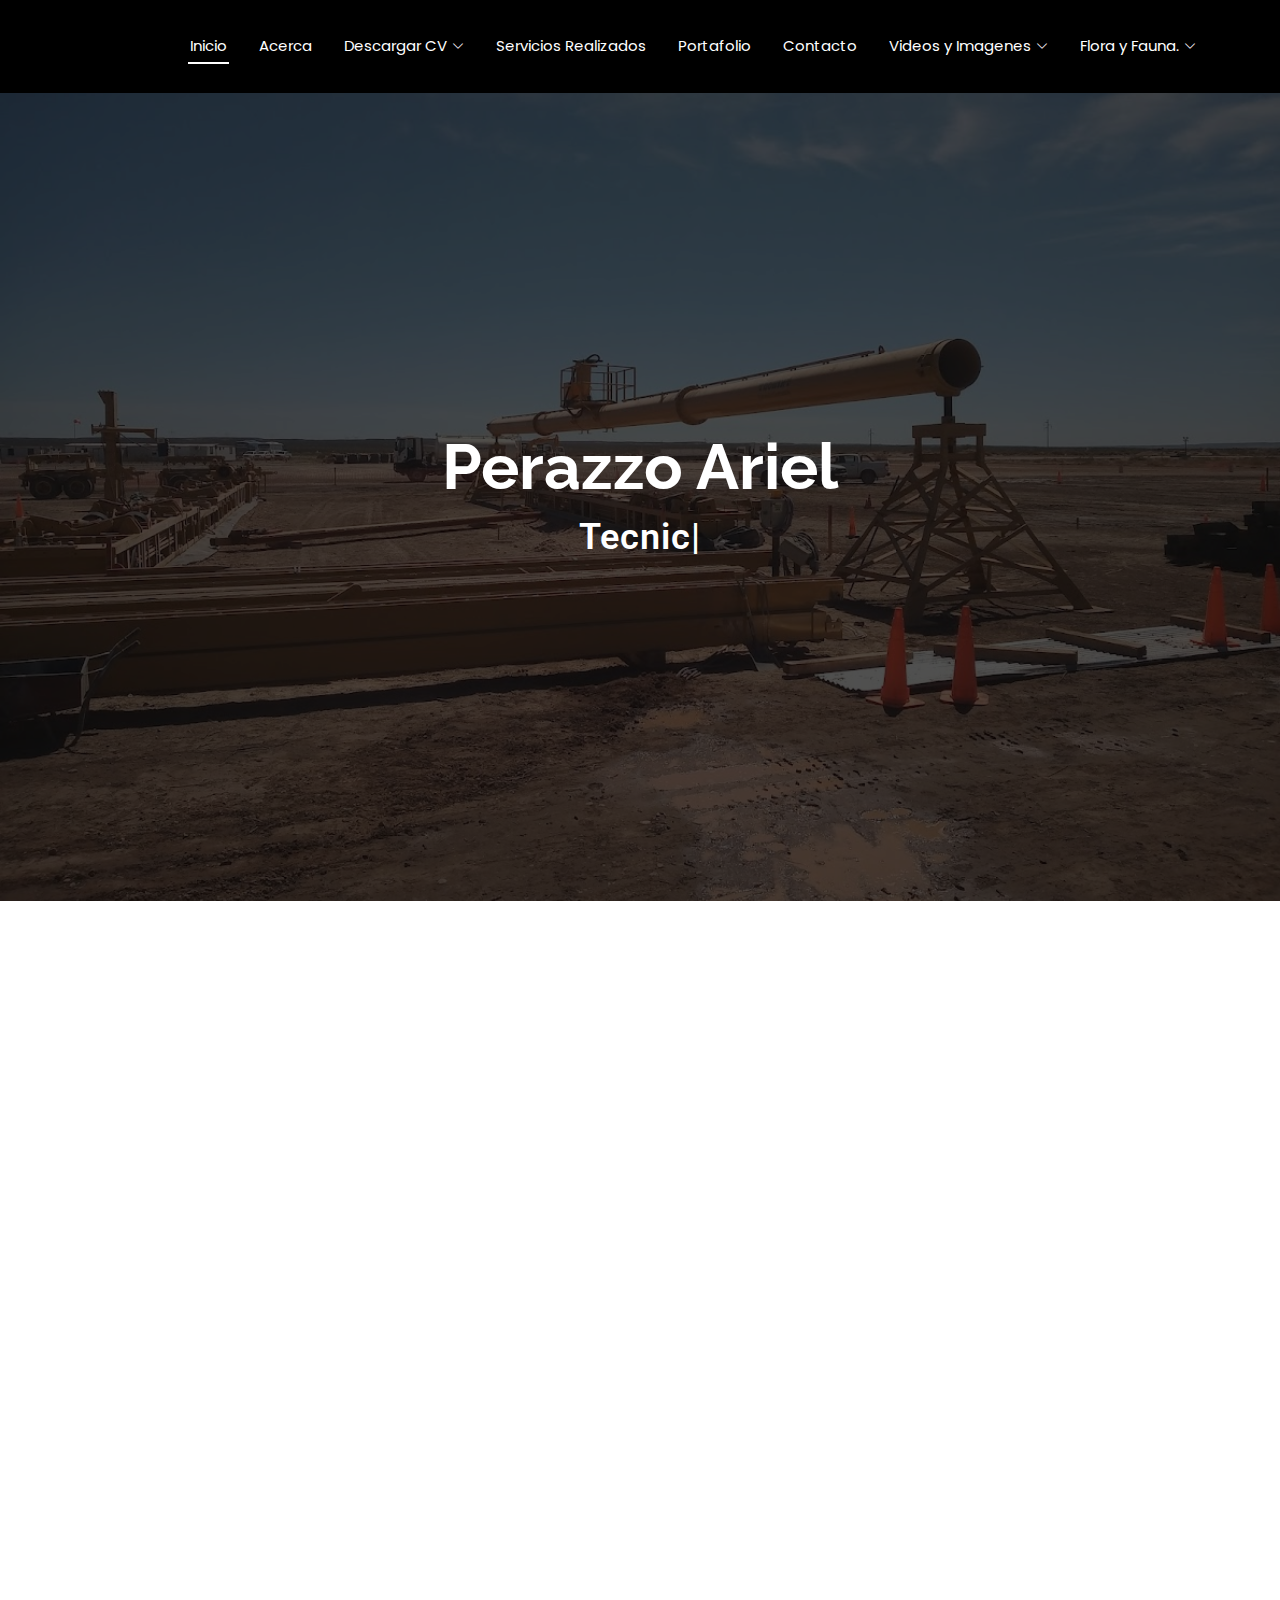
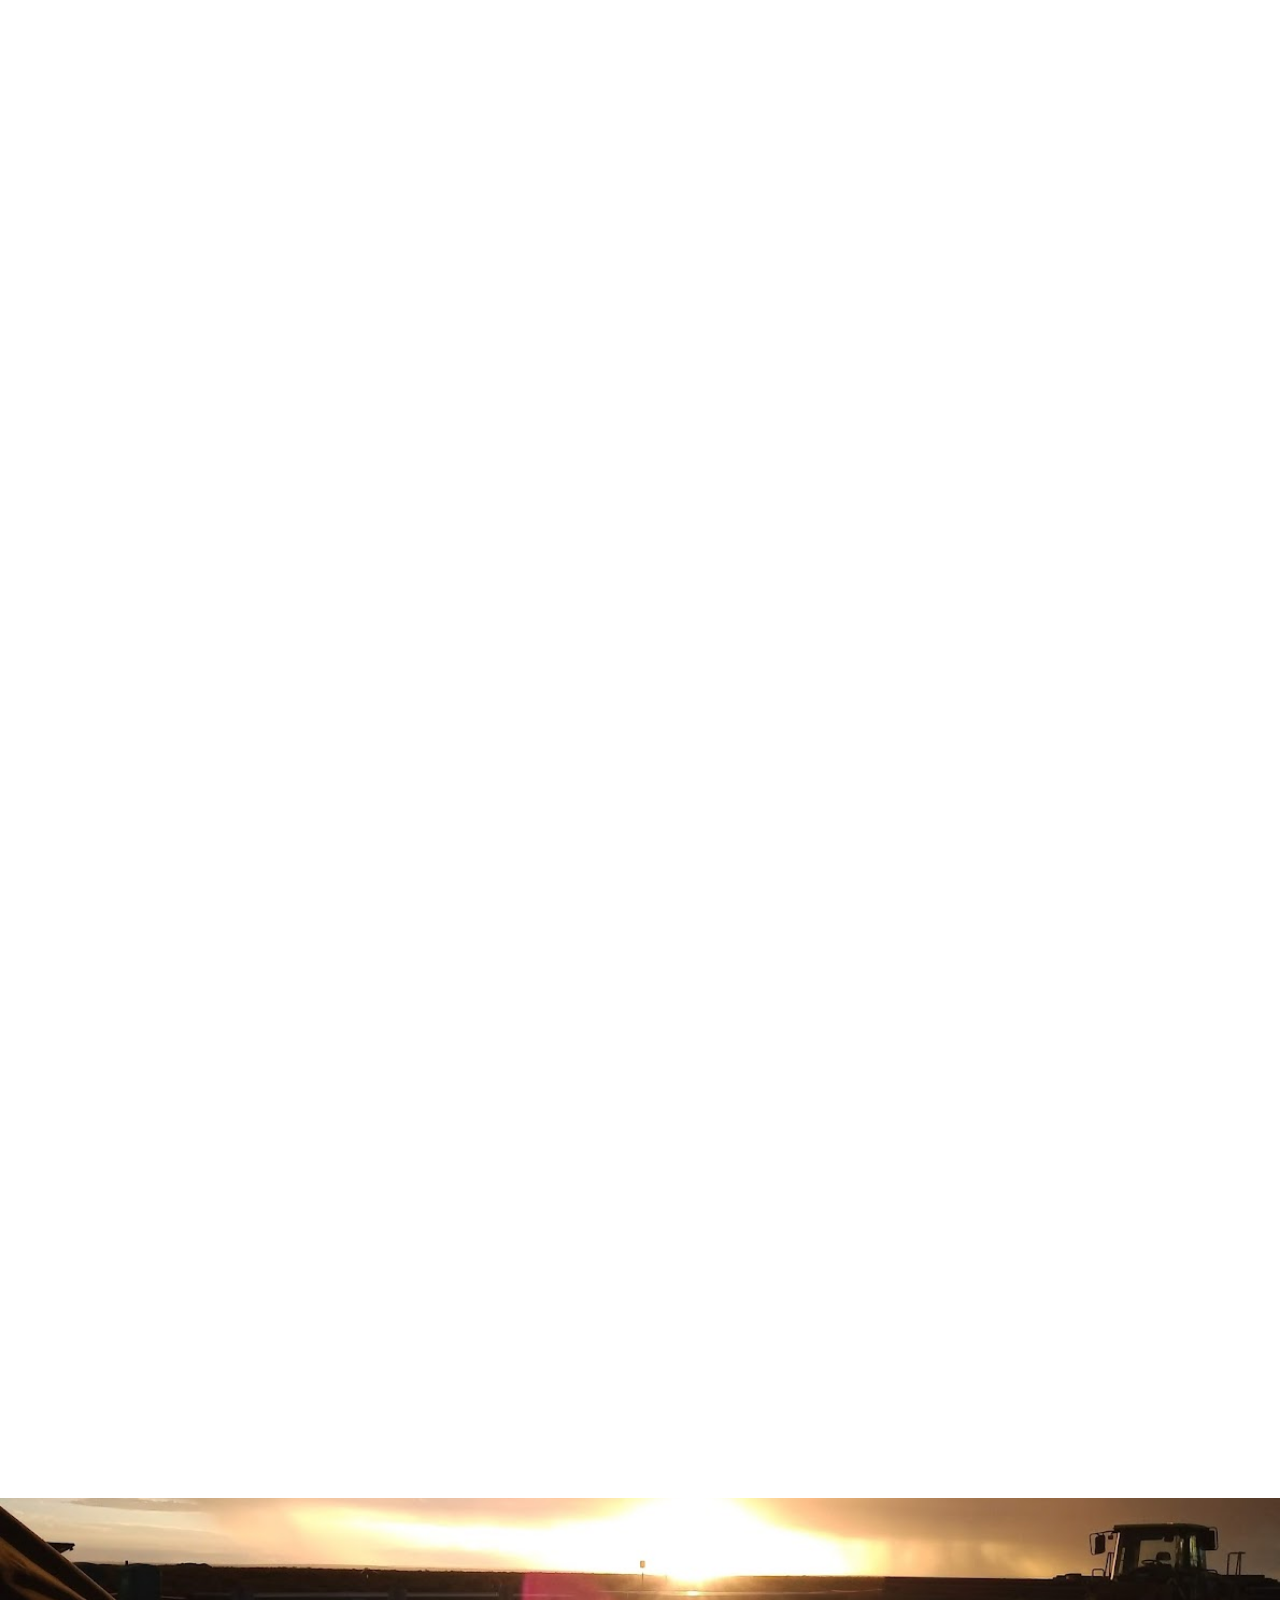
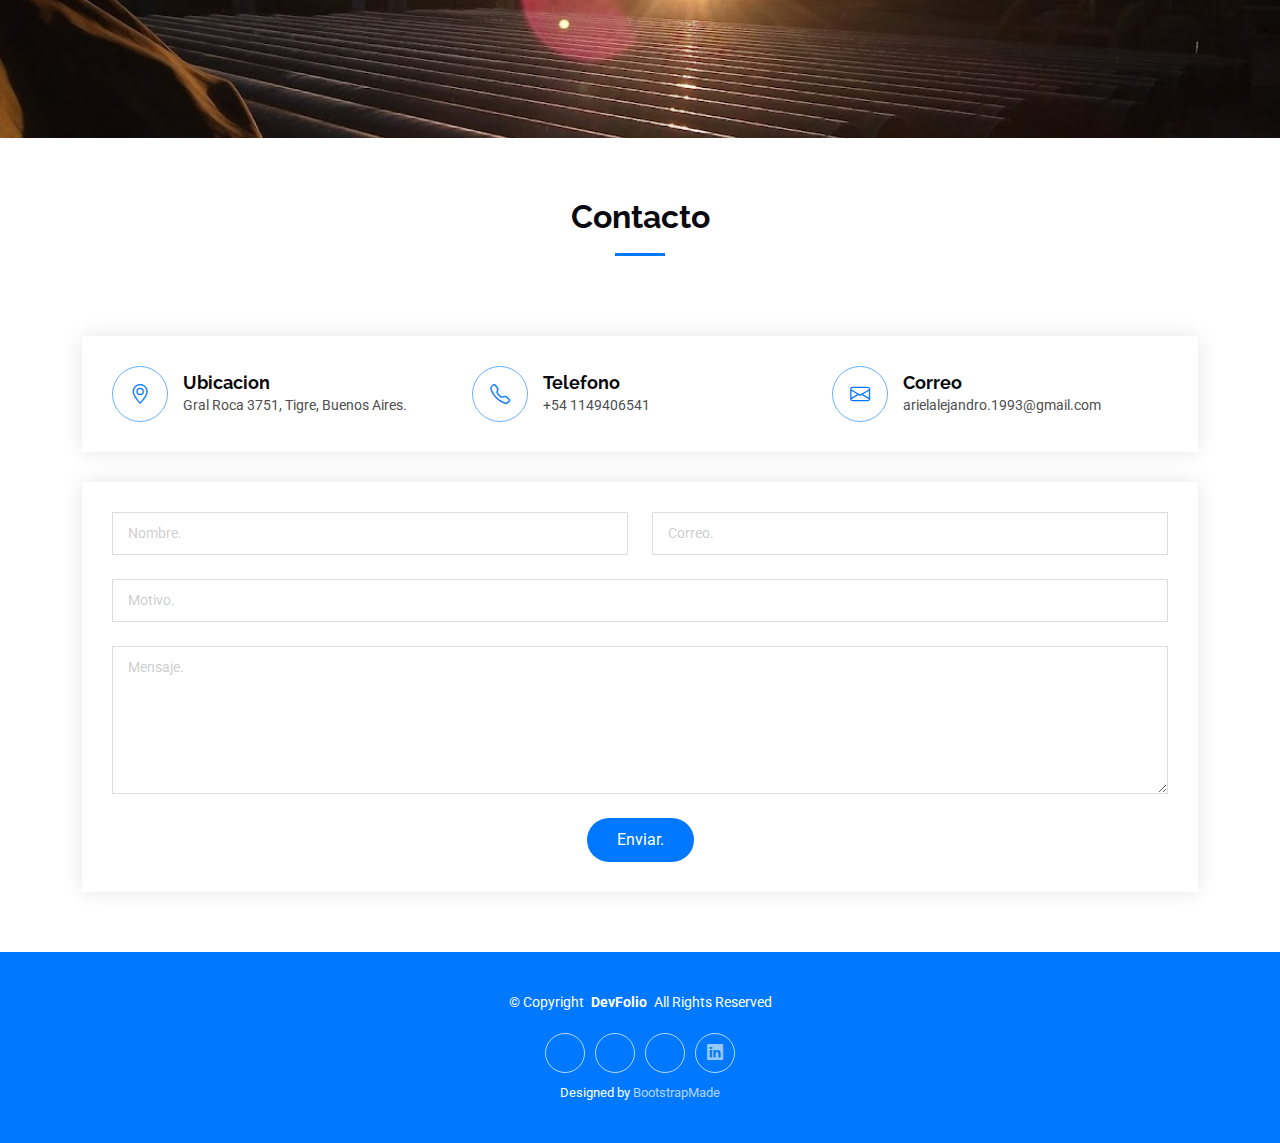
<file: index.html>
<!DOCTYPE html>
<html lang="en">

<head>
  <meta charset="utf-8">
  <meta content="width=device-width, initial-scale=1.0" name="viewport">
  <title>CV Perazzo Ariel</title>
  <meta name="description" content="">
  <meta name="keywords" content="">

  <!-- Favicons -->
  <link href="assets/img/favicon.png" rel="icon">
  <link href="assets/img/apple-touch-icon.png" rel="apple-touch-icon">

  <!-- Fonts -->
  <link href="https://fonts.googleapis.com" rel="preconnect">
  <link href="https://fonts.gstatic.com" rel="preconnect" crossorigin>
  <link href="https://fonts.googleapis.com/css2?family=Roboto:ital,wght@0,100;0,300;0,400;0,500;0,700;0,900;1,100;1,300;1,400;1,500;1,700;1,900&family=Poppins:ital,wght@0,100;0,200;0,300;0,400;0,500;0,600;0,700;0,800;0,900;1,100;1,200;1,300;1,400;1,500;1,600;1,700;1,800;1,900&family=Raleway:ital,wght@0,100;0,200;0,300;0,400;0,500;0,600;0,700;0,800;0,900;1,100;1,200;1,300;1,400;1,500;1,600;1,700;1,800;1,900&display=swap" rel="stylesheet">

  <!-- Vendor CSS Files -->
  <link href="assets/vendor/bootstrap/css/bootstrap.min.css" rel="stylesheet">
  <link href="assets/vendor/bootstrap-icons/bootstrap-icons.css" rel="stylesheet">
  <link href="assets/vendor/aos/aos.css" rel="stylesheet">
  <link href="assets/vendor/glightbox/css/glightbox.min.css" rel="stylesheet">
  <link href="assets/vendor/swiper/swiper-bundle.min.css" rel="stylesheet">

  <!-- Main CSS File -->
  <link href="assets/css/main.css" rel="stylesheet">

  <!-- =======================================================
  * Template Name: DevFolio
  * Template URL: https://bootstrapmade.com/devfolio-bootstrap-portfolio-html-template/
  * Updated: Aug 07 2024 with Bootstrap v5.3.3
  * Author: BootstrapMade.com
  * License: https://bootstrapmade.com/license/
  ======================================================== -->
</head>

<body class="index-page">

  <header id="header" class="header d-flex align-items-center sticky-top">
    <div class="container-fluid container-xl position-relative d-flex align-items-center justify-content-between">

      <a href="index.html" class="logo d-flex align-items-center">
        <!-- Uncomment the line below if you also wish to use an image logo -->
        <!-- <img src="assets/img/logo.png" alt=""> -->
        <h1 class="sitename"></h1>
      </a>

      <nav id="navmenu" class="navmenu">
        <ul>
          <li><a href="#hero" class="active">Inicio<br></a></li>
          <li><a href="#about">Acerca</a></li>
          <li class="dropdown"><a href="#"><span>Descargar CV</span> <i class="bi bi-chevron-down toggle-dropdown"></i></a>
            <ul>
              <li><a href="https://drive.google.com/file/d/1Won0ODn03zwV9fJOivq79Oh1-TRpEZyp/view?usp=drive_link">Ingenieria y Construccion.</a></li>
              <li><a href="https://drive.google.com/file/d/1-CsgUVk9g_c2Npc4bo8PbOx_P0o3dCBn/view?usp=drive_link">Seguridad Privada. </a></li>
              <li><a href="https://drive.google.com/file/d/19VQD8aDNpO9xez-ypJxeO8W2UkXivtgl/view?usp=drive_link">Comercio y mercado interno.</a></li>
            </ul>
          </li>
          <li><a href="#portfolio2">Servicios Realizados</a></li>
          <li><a href="#portfolio">Portafolio</a></li>
          <li><a href="#contact">Contacto</a></li>
 
                  <li class="dropdown"><a href="#"><span>Videos y Imagenes</span> <i class="bi bi-chevron-down toggle-dropdown"></i></a>
            <ul>            
              <li class="dropdown"><a href="#"><span>Techint-Sacde</span> <i class="bi bi-chevron-down toggle-dropdown"></i></a>
                <ul>
                  <li><a href="https://youtu.be/NO_Wk-5-0wo">Recorrido planta.</a></li>
                  <li><a href="https://youtu.be/tqycwshFIWA">Armado de planta. </a></li>
                  <li><a href="https://youtube.com/shorts/NeO5E0-HVwI?feature=share">Soldadura de raiz SAW.</a></li>
                </ul>
              </li>
              <li class="dropdown"><a href="#"><span>Techint-tepam</span> <i class="bi bi-chevron-down toggle-dropdown"></i></a>
                <ul>
                  <li><a href="https://youtube.com/shorts/9ZQimhjOTFE?feature=share">Recorrido planta.</a></li>
                  <li class="dropdown"><a href="#"><span>Biselado</span> <i class="bi bi-chevron-down toggle-dropdown"></i></a>
                    <ul>
                      <li><a href="https://youtube.com/shorts/hjw7b42KafE?feature=share">Prueba de Biseladora</a></li>
                      <li><a href="https://drive.google.com/file/d/1nrbt1aYMfyuckmSo1ZYwLeiw4_CkVZAK/view?usp=drive_link">Estacion. </a></li>
                      <li><a href="https://drive.google.com/file/d/1B_Junu2ojbHg9-O--bv1BpVZ4pDvL7hJ/view?usp=drive_link">Insercion. </a></li>
                    </ul>
                  <li class="dropdown"><a href="#"><span>Prueba de Soldadura</span> <i class="bi bi-chevron-down toggle-dropdown"></i></a>
                    <ul>
                      <li><a href="https://youtube.com/shorts/9EstM1xijaA?feature=share">2° Estacion SAW.</a></li>
                      <li><a href="https://drive.google.com/file/d/1rxllCHp4opJThcYOtYHRH30_JWva1rJT/view?usp=drive_link">Raiz. </a></li>  
                    </ul>
                  <li><a href="https://youtu.be/82O-gJjcuUw">Prueba de Movimientos.</a></li>
                </ul>
              </li>   
              <li class="dropdown"><a href="#"><span>Techint-panedile</span> <i class="bi bi-chevron-down toggle-dropdown"></i></a>
                <ul>
                  <li><a href="https://youtube.com/shorts/JOREZAEyYTQ?feature=share">Recorrido planta.</a></li>
                  <li><a href="https://youtu.be/UpJfoXRFJK4">Soldadura 1°SAW Tiny Twinarc®.</a></li>
                </ul>              
                <li class="dropdown"><a href="#"><span>Techint-shell</span> <i class="bi bi-chevron-down toggle-dropdown"></i></a>
                  <ul>
                    <li><a href="https://youtube.com/shorts/Q3LbycN4n4Q?feature=share">Recorrido planta.</a></li>
                    <li><a href="https://youtube.com/shorts/E-c89Bkfheg?feature=share">Soldadura raiz 1° GMAW STT PowerWave. </a></li>
                    <li><a href="https://youtube.com/shorts/fDdDJVtuhiA?feature=share">Soldadura raiz 1° Electrodo. </a></li>
                    <li><a href="https://youtube.com/shorts/b7zQo5XMTu0?feature=share">Soldadura 2° SAW.</a></li>
                  </ul>            
                </ul>
                <li class="dropdown"><a href="#"><span>Flora y Fauna.</span> <i class="bi bi-chevron-down toggle-dropdown"></i></a>
                  <ul>
                    <li><a href="https://drive.google.com/file/d/1Mo78Nfnr-fGxVRhBgwyVL-rOEVHOpFBm/view?usp=drive_link">Animales.</a></li>
                    <li><a href="https://drive.google.com/file/d/1SJEjTKeBTYMBXakkcMANryjQA0TNF90t/view?usp=drive_link">Flores. </a></li>
                    <li><a href="https://drive.google.com/file/d/1MH1tWq8cWoJr9GO3OqLnresxrqnouurv/view?usp=drive_link">Varios.</a></li>
                  </ul>
                </li>
              </li>
            </ul>
          </li>
        </ul>
        <i class="mobile-nav-toggle d-xl-none bi bi-list"></i>
      </nav>
    </div>
  </header>

  <main class="main">

    <!-- Hero Section -->
    <section id="hero" class="hero section dark-background">

      <img src="assets/img/dj1.jpg" alt="" data-aos="fade-in">

      <div class="container d-flex flex-column align-items-center justify-content-center text-center" data-aos="fade-up" data-aos-delay="100">
        <h2>Perazzo Ariel</h2>
        <p><span class="typed" data-typed-items="Tecnico Electronico, Inspector, Ingenieria Electronica"></span></p>
      </div>

    </section><!-- /Hero Section -->

    <!-- About Section -->
    <section id="about" class="about section">

      <div class="container" data-aos="fade-up" data-aos-delay="100">

        <div class="row gy-4">
          <div class="col-md-6">

            <div class="row justify-content-between gy-4">
              <div class="col-lg-5">
                <img src="assets/img/perfil1.jpg" class="img-fluid" alt="">
              </div>
              <div class="col-lg-7 about-info">
                <p><strong>Nombre: </strong> <span>Perazzo Ariel.</span></p>
                <p><strong>Perfil: </strong> <span>Electricidad industrial, microelectronica, inspector.</span></p>
                <p><strong>Correo: </strong> <span>arielalejandro.1993@gmail.com</span></p>
                <p><strong>Telefono: </strong> <span>(+54) 1149406541.</span></p>
              </div>
            </div>

            <div class="skills-content skills-animation">

              <h5>Aptitudes</h5>

              <div class="progress">
                <span class="skill"><span>Proactivo</span> <i class="val">100%</i></span>
                <div class="progress-bar-wrap">
                  <div class="progress-bar" role="progressbar" aria-valuenow="100" aria-valuemin="0" aria-valuemax="100"></div>
                </div>
              </div><!-- End Skills Item -->

              <div class="progress">
                <span class="skill"><span>Razonamiento analitico</span> <i class="val">98%</i></span>
                <div class="progress-bar-wrap">
                  <div class="progress-bar" role="progressbar" aria-valuenow="98" aria-valuemin="0" aria-valuemax="100"></div>
                </div>
              </div><!-- End Skills Item -->

              <div class="progress">
                <span class="skill"><span>Pensamiento estrategico </span> <i class="val">96%</i></span>
                <div class="progress-bar-wrap">
                  <div class="progress-bar" role="progressbar" aria-valuenow="96" aria-valuemin="0" aria-valuemax="100"></div>
                </div>
              </div><!-- End Skills Item -->

              <div class="progress">
                <span class="skill"><span>Liderazgo</span> <i class="val">94%</i></span>
                <div class="progress-bar-wrap">
                  <div class="progress-bar" role="progressbar" aria-valuenow="94" aria-valuemin="0" aria-valuemax="100"></div>
                </div>
              </div><!-- End Skills Item -->

              <div class="progress">
                <span class="skill"><span>Alta capacidad de adaptabilidad</span> <i class="val">92%</i></span>
                <div class="progress-bar-wrap">
                  <div class="progress-bar" role="progressbar" aria-valuenow="92" aria-valuemin="0" aria-valuemax="100"></div>
                </div>
              </div><!-- End Skills Item -->

            </div>
          </div>

          <div class="col-md-6">
            <div class="about-me">
              <h4>Acerca de mi</h4>
              <p>
                Estos 8 años de experiencia liderando me han permitido desarrollar una amplia capacidad de 
                razonamiento analitico como asi tambien de pensamiento estrategico, permitiendo poder 
                llevar a cabo tareas de alto rendimiento en distintos proyectos. Gasoducto Noreste Argentino (GNEA),
                imponiendo duras pruebas como supervisor electrico industrial. Gasoducto Nestor Kirchner (GPNK)
                dandome la gran experiencia de poder liderar un gran grupo de trabajo compuesto de 63 personas, 
                pudiendo diversificarme en multiples tareas desafiantes, electricidad industrial, hidraulica, 
                neumatica, mecanica, control y calidad, etc.
              </p>
              <p>
                Gracias a estos proyectos como asi de muchos otros en los que participe, pude ampliar mi 
                capacidad de adaptabilidad y de gestion de grupos de trabajo.
              </p>
              <p>
                Soy una persona proactiva, con amplia experiencia en diversas industrias y con muchas ganas
                de recibir nuevos retos que me lleven al limite de mis conocimientos y poder seguir 
                desarrolandome profesionalmete. 
              </p>
            </div>
          </div>
        </div>

      </div>

    </section><!-- /About Section -->

    <!-- Resume Section -->
    <section id="resume" class="resume section">

      <!-- Section Title -->
      <div class="container section-title" data-aos="fade-up">
        <h2>Resumen</h2>
        <p>Experiencias y formaciones.</p>
      </div><!-- End Section Title -->

      <div class="container">

        <div class="row">

          <div class="col-lg-6" data-aos="fade-up" data-aos-delay="100">
            <h3 class="resume-title">Formacion</h3>

            <div class="resume-item">
              <h4>Tecnico Electronico</h4>
              <h5>2007 - 2010</h5>
              <p>Escuela de Educación Técnica N° 5 Raúl Scalabrini Ortiz, Tigre.</p>
            </div><!-- Edn Resume Item -->

            <div class="resume-item">
              <h4>Inspector de Equipos </h4>
              <h5>2018</h5>
              <p>Dictado en IGARRETA MAQUINAS IMASA.</p>
              <p>Especializado en calidad y control de maquinaria.</p>
            </div><!-- Edn Resume inspector -->

            <div class="resume-item">
              <h4>Ingeniería Electrónica </h4>
              <h5>2011</h5>
              <p>UTN Facultad Regional de Buenos Aires (FRBA). Sin completar.</p>
            </div><!-- Edn Resume ingenieria -->

            <div class="resume-item">
              <h4>Curso de Crosby </h4>
              <h5>2018</h5>
              <p>Inspección y mantenimiento de elementos de izaje.</p>
            </div><!-- Edn Resume crosby -->

            <div class="resume-item">
              <h4>Programacion python </h4>
              <h5>2024</h5>
              <p>Curso de programacion.</p>
            </div><!-- Edn Resume python -->

            <div class="resume-item">
              <h4>Progrmacion html</h4>
              <h5>2024</h5>
              <p>Curso de programacion.</p>
            </div><!-- Edn Resume html -->

            <div class="resume-item">
              <h4>Diseño 3d con blender</h4>
              <h5>2023</h5>
              <p>Curso de diseño 3d.</p>
            </div><!-- Edn Resume blender -->

            <div class="resume-item">
              <h4>Gestion de base de datos TANGO</h4>
              <h5>2018</h5>
              <p></p>
            </div><!-- Edn Resume tango -->

          </div>

          <div class="col-lg-6" data-aos="fade-up" data-aos-delay="200">
            <h3 class="resume-title">Experiencia Profesional</h3>
            <div class="resume-item">
              <h4>SM SERVICE Laboratorio de Microelectronica</h4>
              <h5>2013 - 2015</h5>
              <p>Boulogne Sur Mer 77 Gral. Pacheco, Buenos Aires.<em></em></p>
              <ul>
                <li>Aplicar conocimiento avanzado de microelectronica para fabricar prototipos de placa segun se requiera.</li>
                <li>Liderar grupo de trabajo, tecnico, para organizar y analizar problematicas de diseño. </li>
                <li>Manejo de herramientas especializadas de tratamiento termico, destinadas a realizar reballing a microchips bga.</li>
              </ul>
            </div><!-- Edn Resume Item sm service-->

            <div class="resume-item">
              <h4>Techint-Panedile UTE</h4>
              <h5>2015 - 2016</h5>
              <p><em>Proyecto Gasoducto Noreste Argentino (GNEA), obradores en Ing. Juárez y Las Lomitas provincia de Formosa.</em></p>
              <ul>
                <li>Liderar grupo de trabajo especializado en distintas areas, electrica; hidraulica; mecanica, para el armado y puesta en marcha de la planta de soldadura doble junta.</li>
                <li>Coordinacion con especialistas en montaje e izaje para ubicar geograficamente elementos de gran porte.</li>
                <li>Control y calidad de sistema de soldadura segun norma aplicada.</li>
                <li>Liderar grupo de mantenimiento especializado</li>
                <li>Control de calidad realizada con especialistas de Ensayos no Destructivo (CAEFE S.A), por medio de gamagrafia.</li>
              </ul>
            </div><!-- Edn Resume Item panedille-->

            <div class="resume-item">
              <h4>Contreras Hermanos S.A</h4>
              <h5>2018 - 2020</h5>
              <p><em>Lobería 251, Don Torcuato, Buenos Aires.</em></p>
              <ul>
                <li>Comercio exterior y mercado local. Presupuestado de materiales de obra.</li>
                <li>Inspección de maquinaria especializada en gasoducto, generacionales y de soldadura. Inspeccion y control total de los depositos.</li>
                <li>Liderar y Coordinar con profesionales  el asesoramiento de maquinaria de soldadura y generadores para abastecer los obradores.</li>
                <li>Liderar grupo de mantenimiento especializado en mecanica pesada y electricidad.</li>
              </ul>
            </div><!-- Edn Resume Item contreras-->

            <div class="resume-item">
              <h4>Techint-Shell</h4>
              <h5>2021 - 2022</h5>
              <p><em>Proyecto ARG-DUCTO SHELL, obrador en Cinco Saltos provincia de Rio Negro.</em></p>
              <ul>
                <li>Liderar grupo de trabajo especializado en distintas areas, electrica; hidraulica; mecanica, para el armado y puesta en marcha de la planta de soldadura doble junta.</li>
                <li>Coordinacion con especialistas en montaje e izaje para ubicar geograficamente elementos de gran porte.</li>
                <li>Control y calidad de sistema de soldadura segun norma aplicada.</li>
                <li>Liderar grupo de mantenimiento especializado</li>
                <li>Inspeccion, control y supervision realizado en conjunto con Energias Argentian (ENARSA)</li>
              </ul>
            </div><!-- Edn Resume Item techint shell-->

            <div class="resume-item">
              <h4>Techint Compañia Tecnica Internacional S.A.C.I</h4>
              <h5>2022</h5>
              <p><em>Avenida de los Constituyentes 3702, Gral Pacheco, Buenos Aires.</em></p>
              <ul>
                <li>Liderar grupo de trabajo especializado para realizar reparacion y mantenimiento hidraulico, mecanico, electrico y neumatico, a la planta de soldadura doble junta. </li>
                <li>Realizacion en conjunto con especialistas de Licoln Electric, puesta en marcha y realizacion de protocolos de soldadura.  </li>
                <li>Relevo y presupuestado de comsumible para la obra.</li>
                <li>Dimensionado de generadores segun planeamiento.</li>
                <li>Planeamiento predictivo.</li>
              </ul>
            </div><!-- Edn Resume Item techint parque de maquina-->

            <div class="resume-item">
              <h4>Techint-Sacde UTE</h4>
              <h5>2022 - 2023</h5>
              <p><em>Proyecto Gasoducto Néstor Kirchner (GPNK)</em></p>
              <ul>
                <li>Liderar grupo de trabajo especializado en distintas areas, electrica; hidraulica; mecanica, para el armado y puesta en marcha de la planta de soldadura doble junta.</li>
                <li>Coordinacion con especialistas en montaje e izaje para ubicar geograficamente elementos de gran porte.</li>
                <li>Control y calidad de sistema de soldadura segun norma aplicada.</li>
                <li>Liderar grupo de mantenimiento especializado</li>
                <li>Control de calidad realizada con especialistas de Ensayos no Destructivo (ENOD), por medio de gamagrafia.</li>
              </ul>
            </div><!-- Edn Resume Item Techint-Sacde UTE-->

          </div>

        </div>

      </div>

    </section><!-- /Resume Section -->

    <!-- Services Section -->
    <section id="portfolio2" class="portfolio section">

      <!-- Section Title -->
      <div class="container section-title" data-aos="fade-up">
        <h2>Servicios Realizados</h2>
        <p></p>
      </div><!-- End Section Title -->

      <div class="container">

        <div class="isotope-layout" data-default-filter="*" data-layout="masonry" data-sort="original-order">

          <ul class="portfolio-filters isotope-filters" data-aos="fade-up" data-aos-delay="100">
            <li data-filter="*" class="filter-active">Todo</li>
            <li data-filter=".filter-app">Electricidad.</li>
            <li data-filter=".filter-product">Microelectronica.</li>
            <li data-filter=".filter-branding">Reparaciones.</li>
            <li data-filter=".filter-books">Calidad y control.</li>
          </ul><!-- End Portfolio Filters -->

          <div class="row gy-4 isotope-container" data-aos="fade-up" data-aos-delay="200">

            <div class="col-lg-4 col-md-6 portfolio-item isotope-item filter-app">
              <img src="assets/img/portfolio/ele1.jpg" class="img-fluid" alt="">
              <div class="portfolio-info">
                <h4>Variadores</h4>
                <p>Programacion de variadores de velocidad SEW Eurodrive.</p>
                <a href="assets/img/portfolio/ele1.jpg" title="" data-gallery="portfolio-gallery-app" class="glightbox preview-link"><i class="bi bi-zoom-in"></i></a>
                <a  title="More Details" class="details-link"><i class="bi bi-link-45deg"></i></a>
              </div>
            </div><!-- End Portfolio Item -->

            <div class="col-lg-4 col-md-6 portfolio-item isotope-item filter-product">
              <img src="assets/img/portfolio/me2.jpg" class="img-fluid" alt="">
              <div class="portfolio-info">
                <h4>Microelectronica</h4>
                <p>Microsoldadura SMD utilizando maquinar infrarojas y de calor directo.</p>
                <a href="assets/img/portfolio/me2.jpg" title="" data-gallery="portfolio-gallery-product" class="glightbox preview-link"><i class="bi bi-zoom-in"></i></a>
                <a  title="More Details" class="details-link"><i class="bi bi-link-45deg"></i></a>
              </div>
            </div><!-- End Portfolio Item -->

            <div class="col-lg-4 col-md-6 portfolio-item isotope-item filter-branding">
              <img src="assets/img/portfolio/rep1.jpg" class="img-fluid" alt="">
              <div class="portfolio-info">
                <h4>Cuadro electrico Biseladoras.</h4>
                <p>Reparacion de circuitos de maniobra y de electro-valvulas hidraulica.</p>
                <a href="assets/img/portfolio/rep1.jpg" title="" data-gallery="portfolio-gallery-branding" class="glightbox preview-link"><i class="bi bi-zoom-in"></i></a>
                <a  title="More Details" class="details-link"><i class="bi bi-link-45deg"></i></a>
              </div>
            </div><!-- End Portfolio Item -->

            <div class="col-lg-4 col-md-6 portfolio-item isotope-item filter-books">
              <img src="assets/img/portfolio/sh13.jpg" class="img-fluid" alt="">
              <div class="portfolio-info">
                <h4>Gasoducto GPNK.</h4>
                <p>Control de parametros en conjunto con inspector, para realizar la calificacion de soldadores SAW. </p>
                <a href="assets/img/portfolio/sh13.jpg" title="" data-gallery="portfolio-gallery-book" class="glightbox preview-link"><i class="bi bi-zoom-in"></i></a>
                <a  title="More Details" class="details-link"><i class="bi bi-link-45deg"></i></a>
              </div>
            </div><!-- End Portfolio Item -->

            <div class="col-lg-4 col-md-6 portfolio-item isotope-item filter-app">
              <img src="assets/img/portfolio/ele2.jpeg" class="img-fluid" alt="">
              <div class="portfolio-info">
                <h4>Cuadro Electrico.</h4>
                <p>Armado y cableado de cuadros electricos en 110Vca; 220Vca; 380Vca y 440Vca. Ademas de tensiones de maniobra  12v y 24v.</p>
                <a href="assets/img/portfolio/ele2.jpeg" title="" data-gallery="portfolio-gallery-app" class="glightbox preview-link"><i class="bi bi-zoom-in"></i></a>
                <a  title="More Details" class="details-link"><i class="bi bi-link-45deg"></i></a>
              </div>
            </div><!-- End Portfolio Item -->

            <div class="col-lg-4 col-md-6 portfolio-item isotope-item filter-product">
              <img src="assets/img/portfolio/me4.jpg" class="img-fluid" alt="">
              <div class="portfolio-info">
                <h4>Microelectronica</h4>
                <p>Reablling de chips BGA.</p>
                <a href="assets/img/portfolio/me4.jpg" title="" data-gallery="portfolio-gallery-product" class="glightbox preview-link"><i class="bi bi-zoom-in"></i></a>
                <a  title="More Details" class="details-link"><i class="bi bi-link-45deg"></i></a>
              </div>
            </div><!-- End Portfolio Item -->

            <div class="col-lg-4 col-md-6 portfolio-item isotope-item filter-branding">
              <img src="assets/img/portfolio/rep2.jpg" class="img-fluid" alt="">
              <div class="portfolio-info">
                <h4>Cabezal soldadura Na5</h4>
                <p>Cambio de placas de control.</p>
                <a href="assets/img/portfolio/rep2.jpg" title="" data-gallery="portfolio-gallery-branding" class="glightbox preview-link"><i class="bi bi-zoom-in"></i></a>
                <a  title="More Details" class="details-link"><i class="bi bi-link-45deg"></i></a>
              </div>
            </div><!-- End Portfolio Item -->

            <div class="col-lg-4 col-md-6 portfolio-item isotope-item filter-books">
              <img src="assets/img/portfolio/sh12.jpg" class="img-fluid" alt="">
              <div class="portfolio-info">
                <h4>Gasoducto GPNK.</h4>
                <p>Configuracion de procedimiento de soldadura en cabezales Na5.</p>
                <a href="assets/img/portfolio/sh12.jpg" title="" data-gallery="portfolio-gallery-book" class="glightbox preview-link"><i class="bi bi-zoom-in"></i></a>
                <a  title="More Details" class="details-link"><i class="bi bi-link-45deg"></i></a>
              </div>
            </div><!-- End Portfolio Item -->

            <div class="col-lg-4 col-md-6 portfolio-item isotope-item filter-app">
              <img src="assets/img/portfolio/ele3.jpg" class="img-fluid" alt="">
              <div class="portfolio-info">
                <h4>Tablero comando.</h4>
                <p>Tablero de comando para generador electrogeno.</p>
                <a href="assets/img/portfolio/ele3.jpg" title="" data-gallery="portfolio-gallery-app" class="glightbox preview-link"><i class="bi bi-zoom-in"></i></a>
                <a  title="More Details" class="details-link"><i class="bi bi-link-45deg"></i></a>
              </div>
            </div><!-- End Portfolio Item -->

            <div class="col-lg-4 col-md-6 portfolio-item isotope-item filter-product">
              <img src="assets/img/portfolio/me1.png" class="img-fluid" alt="">
              <div class="portfolio-info">
                <h4>Microelectronica.</h4>
                <p>Maquina de tratamiento termico Zhuomao r5830.</p>
                <a href="assets/img/portfolio/me1.png" title="" data-gallery="portfolio-gallery-product" class="glightbox preview-link"><i class="bi bi-zoom-in"></i></a>
                <a  title="More Details" class="details-link"><i class="bi bi-link-45deg"></i></a>
              </div>
            </div><!-- End Portfolio Item -->

            <div class="col-lg-4 col-md-6 portfolio-item isotope-item filter-branding">
              <img src="assets/img/portfolio/rep3.jpg" class="img-fluid" alt="">
              <div class="portfolio-info">
                <h4>Cuadro Electrico Soldadora Interna.</h4>
                <p>Repracaion de circuito de frenado de motores SEW entre otras fallas.</p>
                <a href="assets/img/portfolio/rep3.jpg" title="" data-gallery="portfolio-gallery-branding" class="glightbox preview-link"><i class="bi bi-zoom-in"></i></a>
                <a  title="More Details" class="details-link"><i class="bi bi-link-45deg"></i></a>
              </div>
            </div><!-- End Portfolio Item -->

            <div class="col-lg-4 col-md-6 portfolio-item isotope-item filter-books">
              <img src="assets/img/portfolio/sh11.jpg" class="img-fluid" alt="">
              <div class="portfolio-info">
                <h4>Techint-Shell.</h4>
                <p>Configuracion de procedimiento en soldadora Power Wave V405.</p>
                <a href="assets/img/portfolio/sh11.jpg" title="" data-gallery="portfolio-gallery-book" class="glightbox preview-link"><i class="bi bi-zoom-in"></i></a>
                <a  title="More Details" class="details-link"><i class="bi bi-link-45deg"></i></a>
              </div>
            </div><!-- End Portfolio Item -->

          </div><!-- End Portfolio Container -->

        </div>

      </div>

    </section><!-- /Services Section -->

    <!-- Stats Section -->
    <section id="stats" class="stats section light-background">

      <img src="assets/img/dj5.jpg" alt="" data-aos="fade-in">

    </section><!-- /Stats Section -->

    <!-- Portfolio Section -->
    <section id="portfolio" class="portfolio section">

      <!-- Section Title -->
      <div class="container section-title" data-aos="fade-up">
        <h2>Portafolio</h2>
        <p></p>
      </div><!-- End Section Title -->

      <div class="container">

        <div class="isotope-layout" data-default-filter="*" data-layout="masonry" data-sort="original-order">

          <ul class="portfolio-filters isotope-filters" data-aos="fade-up" data-aos-delay="100">
            <li data-filter="*" class="filter-active">Todo</li>
            <li data-filter=".filter-app">Techint-Shell, oleoducto.</li>
            <li data-filter=".filter-product">Techint-Sacde, GPNK.</li>
            <li data-filter=".filter-branding">Techint-Panedile, GNEA.</li>
            <li data-filter=".filter-books">Contreras Hnos.</li>
          </ul><!-- End Portfolio Filters -->

          <div class="row gy-4 isotope-container" data-aos="fade-up" data-aos-delay="200">

            <div class="col-lg-4 col-md-6 portfolio-item isotope-item filter-app">
              <img src="assets/img/portfolio/sh1.jpg" class="img-fluid" alt="">
              <div class="portfolio-info">
                <h4>Techint-Shell</h4>
                <p>Soldadora electrostatica power wave v405 Lincoln Electric.</p>
                <a href="assets/img/portfolio/sh1.jpg" title="" data-gallery="portfolio-gallery-app" class="glightbox preview-link"><i class="bi bi-zoom-in"></i></a>
                <a  title="More Details" class="details-link"><i class="bi bi-link-45deg"></i></a>
              </div>
            </div><!-- End Portfolio Item -->

            <div class="col-lg-4 col-md-6 portfolio-item isotope-item filter-product">
              <img src="assets/img/portfolio/sc1.jpg" class="img-fluid" alt="">
              <div class="portfolio-info">
                <h4>Techint-Sacde</h4>
                <p>Caño de 32", con luz de 3.25, con su biselado exterior y desbastado de cordon de soldadura.</p>
                <a href="assets/img/portfolio/sc1.jpg" title="" data-gallery="portfolio-gallery-product" class="glightbox preview-link"><i class="bi bi-zoom-in"></i></a>
                <a  title="More Details" class="details-link"><i class="bi bi-link-45deg"></i></a>
              </div>
            </div><!-- End Portfolio Item -->

            <div class="col-lg-4 col-md-6 portfolio-item isotope-item filter-branding">
              <img src="assets/img/portfolio/snap2.jpg" class="img-fluid" alt="">
              <div class="portfolio-info">
                <h4>Techint-Panedile</h4>
                <p>Movimiento de cañeria de 32" con cargadora frontal(CAT 966H).</p>
                <a href="assets/img/portfolio/snap2.jpg" title="" data-gallery="portfolio-gallery-branding" class="glightbox preview-link"><i class="bi bi-zoom-in"></i></a>
                <a  title="More Details" class="details-link"><i class="bi bi-link-45deg"></i></a>
              </div>
            </div><!-- End Portfolio Item -->

            <div class="col-lg-4 col-md-6 portfolio-item isotope-item filter-books">
              <img src="assets/img/portfolio/ct1.jpg" class="img-fluid" alt="">
              <div class="portfolio-info">
                <h4>Contreras Hnos.</h4>
                <p>Generador con Deutz f6l912. </p>
                <a href="assets/img/portfolio/ct1.jpg" title="" data-gallery="portfolio-gallery-book" class="glightbox preview-link"><i class="bi bi-zoom-in"></i></a>
                <a  title="More Details" class="details-link"><i class="bi bi-link-45deg"></i></a>
              </div>
            </div><!-- End Portfolio Item -->

            <div class="col-lg-4 col-md-6 portfolio-item isotope-item filter-app">
              <img src="assets/img/portfolio/sh2.jpg" class="img-fluid" alt="">
              <div class="portfolio-info">
                <h4>Techint-Shell</h4>
                <p>Estiba de caños de 16" de diametro.</p>
                <a href="assets/img/portfolio/sh2.jpg" title="" data-gallery="portfolio-gallery-app" class="glightbox preview-link"><i class="bi bi-zoom-in"></i></a>
                <a  title="More Details" class="details-link"><i class="bi bi-link-45deg"></i></a>
              </div>
            </div><!-- End Portfolio Item -->

            <div class="col-lg-4 col-md-6 portfolio-item isotope-item filter-product">
              <img src="assets/img/portfolio/sc2.jpg" class="img-fluid" alt="">
              <div class="portfolio-info">
                <h4>Techint-Sacde</h4>
                <p>Planta de soldadura doble-junta utilizada en Gral Acha, La Pampa.</p>
                <a href="assets/img/portfolio/sc2.jpg" title="" data-gallery="portfolio-gallery-product" class="glightbox preview-link"><i class="bi bi-zoom-in"></i></a>
                <a  title="More Details" class="details-link"><i class="bi bi-link-45deg"></i></a>
              </div>
            </div><!-- End Portfolio Item -->

            <div class="col-lg-4 col-md-6 portfolio-item isotope-item filter-branding">
              <img src="assets/img/portfolio/snap1.jpg" class="img-fluid" alt="">
              <div class="portfolio-info">
                <h4>Techint-Panedile</h4>
                <p>Estacion de bisela y 1° y 2° estacion de soldaura.</p>
                <a href="assets/img/portfolio/snap1.jpg" title="" data-gallery="portfolio-gallery-branding" class="glightbox preview-link"><i class="bi bi-zoom-in"></i></a>
                <a  title="More Details" class="details-link"><i class="bi bi-link-45deg"></i></a>
              </div>
            </div><!-- End Portfolio Item -->

            <div class="col-lg-4 col-md-6 portfolio-item isotope-item filter-books">
              <img src="assets/img/portfolio/ct2.jpg" class="img-fluid" alt="">
              <div class="portfolio-info">
                <h4>Contreras Hnos.</h4>
                <p>Soldadora Invertec v350 pro.</p>
                <a href="assets/img/portfolio/ct2.jpg" title="" data-gallery="portfolio-gallery-book" class="glightbox preview-link"><i class="bi bi-zoom-in"></i></a>
                <a  title="More Details" class="details-link"><i class="bi bi-link-45deg"></i></a>
              </div>
            </div><!-- End Portfolio Item -->

            <div class="col-lg-4 col-md-6 portfolio-item isotope-item filter-app">
              <img src="assets/img/portfolio/sh3.jpg" class="img-fluid" alt="">
              <div class="portfolio-info">
                <h4>Techint-Shell</h4>
                <p>1° (STT) y 2°(SAW) estacion de soldadura.</p>
                <a href="assets/img/portfolio/sh3.jpg" title="" data-gallery="portfolio-gallery-app" class="glightbox preview-link"><i class="bi bi-zoom-in"></i></a>
                <a  title="More Details" class="details-link"><i class="bi bi-link-45deg"></i></a>
              </div>
            </div><!-- End Portfolio Item -->

            <div class="col-lg-4 col-md-6 portfolio-item isotope-item filter-product">
              <img src="assets/img/portfolio/sc3.jpg" class="img-fluid" alt="">
              <div class="portfolio-info">
                <h4>Techint-Sacde</h4>
                <p>2° estacion de soldadura y 3° estacion que realiza soldadura SAW interna.</p>
                <a href="assets/img/portfolio/sc3.jpg" title="" data-gallery="portfolio-gallery-product" class="glightbox preview-link"><i class="bi bi-zoom-in"></i></a>
                <a  title="More Details" class="details-link"><i class="bi bi-link-45deg"></i></a>
              </div>
            </div><!-- End Portfolio Item -->

            <div class="col-lg-4 col-md-6 portfolio-item isotope-item filter-branding">
              <img src="assets/img/portfolio/snap3.jpg" class="img-fluid" alt="">
              <div class="portfolio-info">
                <h4>Techint-Sacde</h4>
                <p>Cañeria de 32" linea pesada con boca-caño biselada.</p>
                <a href="assets/img/portfolio/snap3.jpg" title="" data-gallery="portfolio-gallery-branding" class="glightbox preview-link"><i class="bi bi-zoom-in"></i></a>
                <a  title="More Details" class="details-link"><i class="bi bi-link-45deg"></i></a>
              </div>
            </div><!-- End Portfolio Item -->

            <div class="col-lg-4 col-md-6 portfolio-item isotope-item filter-books">
              <img src="assets/img/portfolio/ct3.jpg" class="img-fluid" alt="">
              <div class="portfolio-info">
                <h4>Contreras Hnos.</h4>
                <p>Motosoldadora Vantage 500.</p>
                <a href="assets/img/portfolio/ct3.jpg" title="" data-gallery="portfolio-gallery-book" class="glightbox preview-link"><i class="bi bi-zoom-in"></i></a>
                <a  title="More Details" class="details-link"><i class="bi bi-link-45deg"></i></a>
              </div>
            </div><!-- End Portfolio Item -->

          </div><!-- End Portfolio Container -->

        </div>

      </div>

    </section><!-- /Portfolio Section -->


    <!-- Faq Section -->
    <section id="faq" class="faq section">

      <div class="container">

        <div class="row gy-4">

          <div class="col-lg-4" data-aos="fade-up" data-aos-delay="100">
            <div class="content px-xl-5">
              <h3><span>Preguntas </span><strong> Frecuentes</strong></h3>
              <p>
              </p>
            </div>
          </div>

          <div class="col-lg-8" data-aos="fade-up" data-aos-delay="200">

            <div class="faq-container">
              <div class="faq-item faq-active">
                <h3><span class="num">1.</span> <span>Estas dispuesto a reubicarte de pais y/o provincia?</span></h3>
                <div class="faq-content">
                  <p>Si, sin ningun inconveniente.</p>
                </div>
                <i class="faq-toggle bi bi-chevron-right"></i>
              </div><!-- End Faq item-->

              <div class="faq-item">
                <h3><span class="num">2.</span> <span>Tenes familiares a cargo?</span></h3>
                <div class="faq-content">
                  <p>Si, tengo 3 hijos a cargo.</p>
                </div>
                <i class="faq-toggle bi bi-chevron-right"></i>
              </div><!-- End Faq item-->

              <div class="faq-item">
                <h3><span class="num">3.</span> <span>Hace cuanto trabajas en industria?</span></h3>
                <div class="faq-content">
                  <p>Hace 8 años.</p>
                </div>
                <i class="faq-toggle bi bi-chevron-right"></i>
              </div><!-- End Faq item-->

              <div class="faq-item">
                <h3><span class="num">4.</span> <span>Cuando no trabajas en las empresas a que se dedica?</span></h3>
                <div class="faq-content">
                  <p>Tengo un micro-emprendimiento dedicado a la micro electronica, ademas de invertir en accions y demas.</p>
                </div>
                <i class="faq-toggle bi bi-chevron-right"></i>
              </div><!-- End Faq item-->

              <div class="faq-item">
                <h3><span class="num">5.</span> <span>Conce de mantenimiento en industria?</span></h3>
                <div class="faq-content">
                  <p>Si, realize todo tipo de trabajos y mantenimientos en empresas. Hidraulico, neumatico, electrico hasta media tension y mecanico.</p>
                </div>
                <i class="faq-toggle bi bi-chevron-right"></i>
              </div><!-- End Faq item-->
              
              <div class="faq-item">
                <h3><span class="num">6.</span> <span>Tuvo gente a cargo? si es asi de cuantas personas?</span></h3>
                <div class="faq-content">
                  <p>Si, tuve gente a cargo y el grupo mas grande que lidere fue de 63 personas.</p>
                </div>
                <i class="faq-toggle bi bi-chevron-right"></i>
              </div><!-- End Faq item-->

              <div class="faq-item">
                <h3><span class="num">7.</span> <span>Que idiomas conoce?</span></h3>
                <div class="faq-content">
                  <p>Ademas del castellano nativo. Ingles, oral y escrito basico, y nivel de interpretacion intermedio. </p>
                </div>
                <i class="faq-toggle bi bi-chevron-right"></i>
              </div><!-- End Faq item-->

              <div class="faq-item">
                <h3><span class="num">8.</span> <span>Maneja paquete de office?</span></h3>
                <div class="faq-content">
                  <p>Si, realize todo tipo de trabajos con el paquete completo de office.</p>
                </div>
                <i class="faq-toggle bi bi-chevron-right"></i>
              </div><!-- End Faq item-->


            </div>

          </div>
        </div>

      </div>

    </section><!-- /Faq Section -->

    <!-- Testimonials Section -->
    <section id="stats" class="stats section light-background">

      <img src="assets/img/dj6.jpg" style="width: 100%; height: 100%; object-fit: cover;" alt="">

      <div class="container position-relative" data-aos="fade-up" data-aos-delay="100">

    </section><!-- /Testimonials Section -->

    <!-- Contact Section -->
    <section id="contact" class="contact section">

      <!-- Section Title -->
      <div class="container section-title">
        <h2>Contacto</h2>
        <p></p>
      </div><!-- End Section Title -->

      <div class="container">

        <div class="info-wrap">
          <div class="row gy-5">

            <div class="col-lg-4">
              <div class="info-item d-flex align-items-center">
                <i class="bi bi-geo-alt flex-shrink-0"></i>
                <div>
                  <h3>Ubicacion</h3>
                  <p>Gral Roca 3751, Tigre, Buenos Aires.</p>
                </div>
              </div>
            </div><!-- End Info Item -->

            <div class="col-lg-4">
              <div class="info-item d-flex align-items-center">
                <i class="bi bi-telephone flex-shrink-0"></i>
                <div>
                  <h3>Telefono</h3>
                  <p>+54 1149406541</p>
                </div>
              </div>
            </div><!-- End Info Item -->

            <div class="col-lg-4">
              <div class="info-item d-flex align-items-center">
                <i class="bi bi-envelope flex-shrink-0"></i>
                <div>
                  <h3>Correo</h3>
                  <p>arielalejandro.1993@gmail.com</p>
                </div>
              </div>
            </div><!-- End Info Item -->

          </div>
        </div>

        <form action="https://formspree.io/f/xpwpzkqj" method="post" class="php-email-form">
          <div class="row gy-4">

            <div class="col-md-6">
              <input type="text" name="name" class="form-control" placeholder="Nombre." required="">
            </div>

            <div class="col-md-6 ">
              <input type="email" class="form-control" name="email" placeholder="Correo." required="">
            </div>

            <div class="col-md-12">
              <input type="text" class="form-control" name="subject" placeholder="Motivo." required="">
            </div>

            <div class="col-md-12">
              <textarea class="form-control" name="message" rows="6" placeholder="Mensaje." required=""></textarea>
            </div>

            <div class="col-md-12 text-center">
              <div class="loading">Cargando</div>
              <div class="error-message"></div>
              <div class="sent-message">Tu mensaje a sido enviado. Gracias!</div>

              <button type="submit">Enviar.</button>
            </div>
            
    <!-- Campo oculto para redirigir a la página de agradecimiento -->
   
    <input type="hidden" name="_gotcha" style="display:none">
        
          </div>
        </form><!-- End Contact Form -->
   <div id="thank-you-message" style="display:none;">
  <h2>¡Gracias por tu mensaje!</h2>
  <p>Nos pondremos en contacto contigo pronto.</p>
      </div>

    </section><!-- /Contact Section -->

  </main>

  <footer id="footer" class="footer accent-background">

    <div class="container">
      <div class="copyright text-center ">
        <p>© <span>Copyright</span> <strong class="px-1 sitename">DevFolio</strong> <span>All Rights Reserved</span></p>
      </div>
      <div class="social-links d-flex justify-content-center">
        <a href=""><i class=""></i></a>
        <a href=""><i class=""></i></a>
        <a href=""><i class=""></i></a>
        <a href="https://www.linkedin.com/notifications/?filter=all"><i class="bi bi-linkedin"></i></a>
      </div>
      <div class="credits">
        <!-- All the links in the footer should remain intact. -->
        <!-- You can delete the links only if you've purchased the pro version. -->
        <!-- Licensing information: https://bootstrapmade.com/license/ -->
        <!-- Purchase the pro version with working PHP/AJAX contact form: [buy-url] -->
        Designed by <a href="https://bootstrapmade.com/">BootstrapMade</a>
      </div>
    </div>

  </footer>

  <!-- Scroll Top -->
  <a href="#" id="scroll-top" class="scroll-top d-flex align-items-center justify-content-center"><i class="bi bi-arrow-up-short"></i></a>

  <!-- Preloader -->
  <div id="preloader"></div>

  <!-- Vendor JS Files -->
  <script src="assets/vendor/bootstrap/js/bootstrap.bundle.min.js"></script>
  <script src="assets/vendor/php-email-form/validate.js"></script>
  <script src="assets/vendor/aos/aos.js"></script>
  <script src="assets/vendor/typed.js/typed.umd.js"></script>
  <script src="assets/vendor/waypoints/noframework.waypoints.js"></script>
  <script src="assets/vendor/purecounter/purecounter_vanilla.js"></script>
  <script src="assets/vendor/glightbox/js/glightbox.min.js"></script>
  <script src="assets/vendor/imagesloaded/imagesloaded.pkgd.min.js"></script>
  <script src="assets/vendor/isotope-layout/isotope.pkgd.min.js"></script>
  <script src="assets/vendor/swiper/swiper-bundle.min.js"></script>

  <!-- Main JS File -->
  <script src="assets/js/main.js"></script>
<script>
  document.getElementById('contact-form').addEventListener('submit', function(event) {
    event.preventDefault();
    var form = event.target;
    var data = new FormData(form);

    fetch(form.action, {
      method: form.method,
      body: data,
      headers: {
        'Accept': 'application/json'
      }
    }).then(response => {
      if (response.ok) {
        form.style.display = 'none';
        document.getElementById('thank-you-message').style.display = 'block';
      } else {
        response.json().then(data => {
          if (data.hasOwnProperty('errors')) {
            console.error('Error: ', data.errors);
          } else {
            console.error('Oops! Algo salió mal.');
          }
        });
      }
    }).catch(error => {
      console.error('Error al enviar el formulario: ', error);
    });
  });
</script>


</body>

</html>
</file>
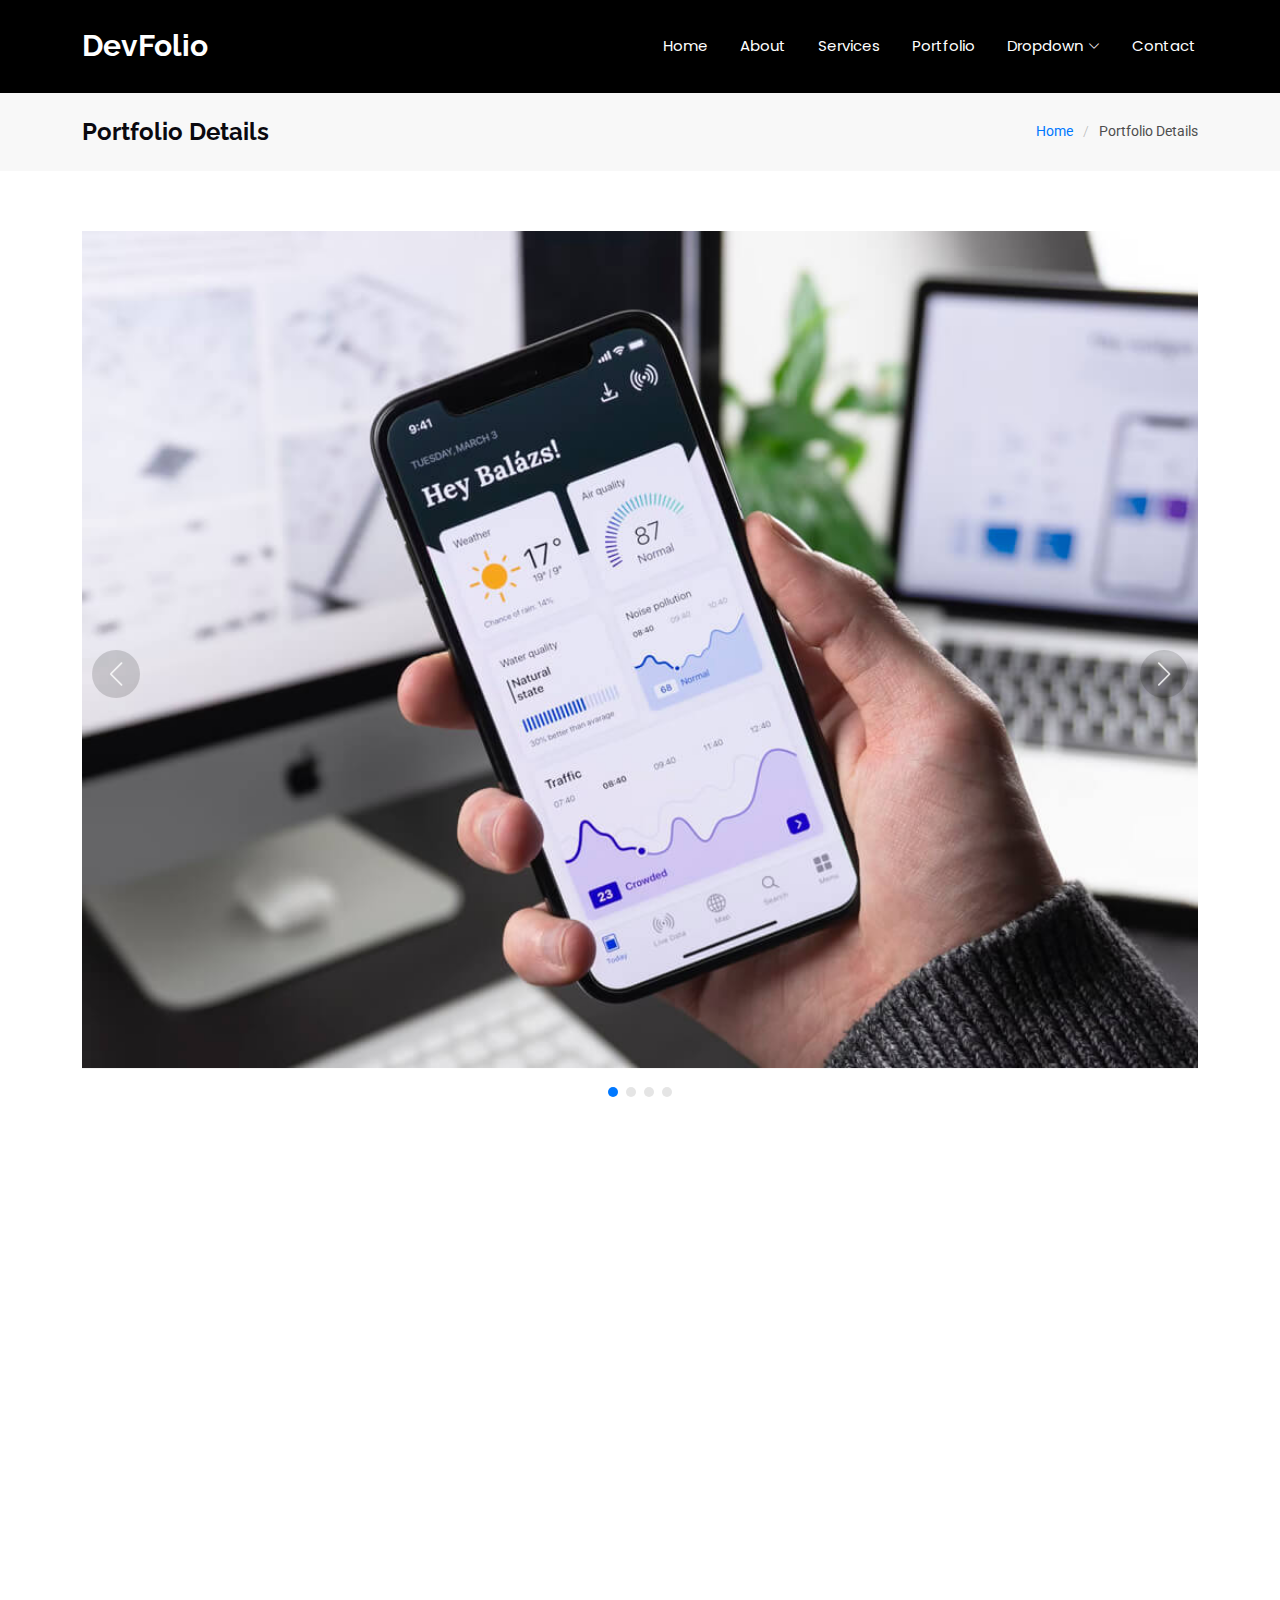
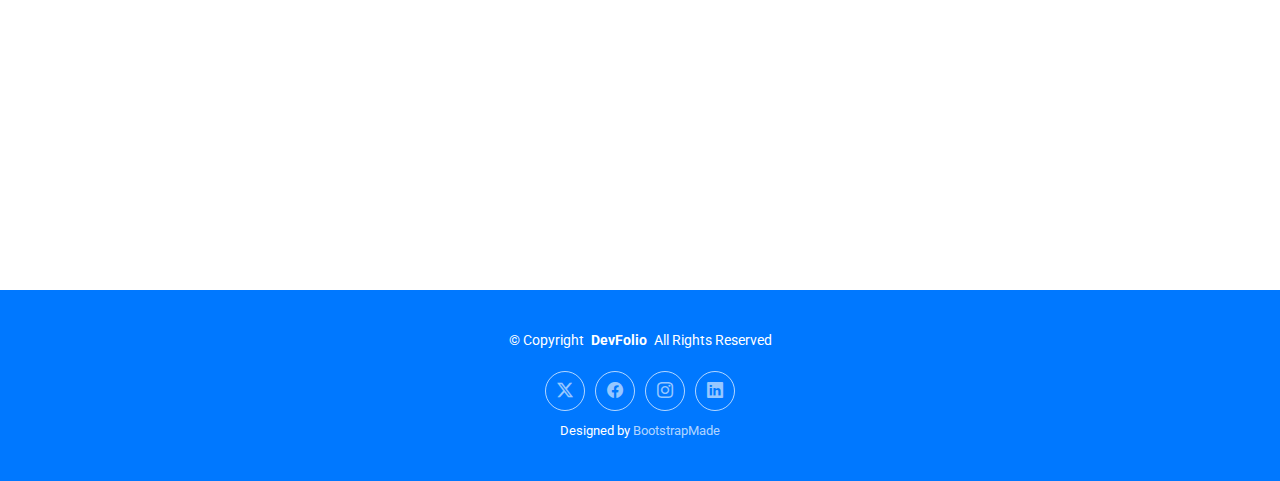
<file: portfolio-details.html>
<!DOCTYPE html>
<html lang="en">

<head>
  <meta charset="utf-8">
  <meta content="width=device-width, initial-scale=1.0" name="viewport">
  <title>Portfolio Details - DevFolio Bootstrap Template</title>
  <meta name="description" content="">
  <meta name="keywords" content="">

  <!-- Favicons -->
  <link href="assets/img/favicon.png" rel="icon">
  <link href="assets/img/apple-touch-icon.png" rel="apple-touch-icon">

  <!-- Fonts -->
  <link href="https://fonts.googleapis.com" rel="preconnect">
  <link href="https://fonts.gstatic.com" rel="preconnect" crossorigin>
  <link href="https://fonts.googleapis.com/css2?family=Roboto:ital,wght@0,100;0,300;0,400;0,500;0,700;0,900;1,100;1,300;1,400;1,500;1,700;1,900&family=Poppins:ital,wght@0,100;0,200;0,300;0,400;0,500;0,600;0,700;0,800;0,900;1,100;1,200;1,300;1,400;1,500;1,600;1,700;1,800;1,900&family=Raleway:ital,wght@0,100;0,200;0,300;0,400;0,500;0,600;0,700;0,800;0,900;1,100;1,200;1,300;1,400;1,500;1,600;1,700;1,800;1,900&display=swap" rel="stylesheet">

  <!-- Vendor CSS Files -->
  <link href="assets/vendor/bootstrap/css/bootstrap.min.css" rel="stylesheet">
  <link href="assets/vendor/bootstrap-icons/bootstrap-icons.css" rel="stylesheet">
  <link href="assets/vendor/aos/aos.css" rel="stylesheet">
  <link href="assets/vendor/glightbox/css/glightbox.min.css" rel="stylesheet">
  <link href="assets/vendor/swiper/swiper-bundle.min.css" rel="stylesheet">

  <!-- Main CSS File -->
  <link href="assets/css/main.css" rel="stylesheet">

  <!-- =======================================================
  * Template Name: DevFolio
  * Template URL: https://bootstrapmade.com/devfolio-bootstrap-portfolio-html-template/
  * Updated: Aug 07 2024 with Bootstrap v5.3.3
  * Author: BootstrapMade.com
  * License: https://bootstrapmade.com/license/
  ======================================================== -->
</head>

<body class="portfolio-details-page">

  <header id="header" class="header d-flex align-items-center sticky-top">
    <div class="container-fluid container-xl position-relative d-flex align-items-center justify-content-between">

      <a href="index.html" class="logo d-flex align-items-center">
        <!-- Uncomment the line below if you also wish to use an image logo -->
        <!-- <img src="assets/img/logo.png" alt=""> -->
        <h1 class="sitename">DevFolio</h1>
      </a>

      <nav id="navmenu" class="navmenu">
        <ul>
          <li><a href="#hero">Home<br></a></li>
          <li><a href="#about">About</a></li>
          <li><a href="#services">Services</a></li>
          <li><a href="#portfolio">Portfolio</a></li>
          <li class="dropdown"><a href="#"><span>Dropdown</span> <i class="bi bi-chevron-down toggle-dropdown"></i></a>
            <ul>
              <li><a href="#">Dropdown 1</a></li>
              <li class="dropdown"><a href="#"><span>Deep Dropdown</span> <i class="bi bi-chevron-down toggle-dropdown"></i></a>
                <ul>
                  <li><a href="#">Deep Dropdown 1</a></li>
                  <li><a href="#">Deep Dropdown 2</a></li>
                  <li><a href="#">Deep Dropdown 3</a></li>
                  <li><a href="#">Deep Dropdown 4</a></li>
                  <li><a href="#">Deep Dropdown 5</a></li>
                </ul>
              </li>
              <li><a href="#">Dropdown 2</a></li>
              <li><a href="#">Dropdown 3</a></li>
              <li><a href="#">Dropdown 4</a></li>
            </ul>
          </li>
          <li><a href="#contact">Contact</a></li>
        </ul>
        <i class="mobile-nav-toggle d-xl-none bi bi-list"></i>
      </nav>

    </div>
  </header>

  <main class="main">

    <!-- Page Title -->
    <div class="page-title" data-aos="fade">
      <div class="container d-lg-flex justify-content-between align-items-center">
        <h1 class="mb-2 mb-lg-0">Portfolio Details</h1>
        <nav class="breadcrumbs">
          <ol>
            <li><a href="index.html">Home</a></li>
            <li class="current">Portfolio Details</li>
          </ol>
        </nav>
      </div>
    </div><!-- End Page Title -->

    <!-- Portfolio Details Section -->
    <section id="portfolio-details" class="portfolio-details section">

      <div class="container" data-aos="fade-up">

        <div class="portfolio-details-slider swiper init-swiper">
          <script type="application/json" class="swiper-config">
            {
              "loop": true,
              "speed": 600,
              "autoplay": {
                "delay": 5000
              },
              "slidesPerView": "auto",
              "navigation": {
                "nextEl": ".swiper-button-next",
                "prevEl": ".swiper-button-prev"
              },
              "pagination": {
                "el": ".swiper-pagination",
                "type": "bullets",
                "clickable": true
              }
            }
          </script>
          <div class="swiper-wrapper align-items-center">

            <div class="swiper-slide">
              <img src="assets/img/portfolio/app-1.jpg" alt="">
            </div>

            <div class="swiper-slide">
              <img src="assets/img/portfolio/product-1.jpg" alt="">
            </div>

            <div class="swiper-slide">
              <img src="assets/img/portfolio/branding-1.jpg" alt="">
            </div>

            <div class="swiper-slide">
              <img src="assets/img/portfolio/books-1.jpg" alt="">
            </div>

          </div>
          <div class="swiper-button-prev"></div>
          <div class="swiper-button-next"></div>
          <div class="swiper-pagination"></div>
        </div>

        <div class="row justify-content-between gy-4 mt-4">

          <div class="col-lg-8" data-aos="fade-up">
            <div class="portfolio-description">
              <h2>This is an example of portfolio details</h2>
              <p>
                Autem ipsum nam porro corporis rerum. Quis eos dolorem eos itaque inventore commodi labore quia quia. Exercitationem repudiandae officiis neque suscipit non officia eaque itaque enim. Voluptatem officia accusantium nesciunt est omnis tempora consectetur dignissimos. Sequi nulla at esse enim cum deserunt eius.
              </p>
              <p>
                Amet consequatur qui dolore veniam voluptatem voluptatem sit. Non aspernatur atque natus ut cum nam et. Praesentium error dolores rerum minus sequi quia veritatis eum. Eos et doloribus doloremque nesciunt molestiae laboriosam.
              </p>

              <div class="testimonial-item">
                <p>
                  <i class="bi bi-quote quote-icon-left"></i>
                  <span>Export tempor illum tamen malis malis eram quae irure esse labore quem cillum quid cillum eram malis quorum velit fore eram velit sunt aliqua noster fugiat irure amet legam anim culpa.</span>
                  <i class="bi bi-quote quote-icon-right"></i>
                </p>
                <div>
                  <img src="assets/img/testimonials/testimonials-2.jpg" class="testimonial-img" alt="">
                  <h3>Sara Wilsson</h3>
                  <h4>Designer</h4>
                </div>
              </div>

              <p>
                Impedit ipsum quae et aliquid doloribus et voluptatem quasi. Perspiciatis occaecati earum et magnam animi. Quibusdam non qui ea vitae suscipit vitae sunt. Repudiandae incidunt cumque minus deserunt assumenda tempore. Delectus voluptas necessitatibus est.
              </p>

              <p>
                Sunt voluptatum sapiente facilis quo odio aut ipsum repellat debitis. Molestiae et autem libero. Explicabo et quod necessitatibus similique quis dolor eum. Numquam eaque praesentium rem et qui nesciunt.
              </p>

            </div>
          </div>

          <div class="col-lg-3" data-aos="fade-up" data-aos-delay="100">
            <div class="portfolio-info">
              <h3>Project information</h3>
              <ul>
                <li><strong>Category</strong> Web design</li>
                <li><strong>Client</strong> ASU Company</li>
                <li><strong>Project date</strong> 01 March, 2020</li>
                <li><strong>Project URL</strong> <a href="#">www.example.com</a></li>
                <li><a href="#" class="btn-visit align-self-start">Visit Website</a></li>
              </ul>
            </div>
          </div>

        </div>

      </div>

    </section><!-- /Portfolio Details Section -->

  </main>

  <footer id="footer" class="footer accent-background">

    <div class="container">
      <div class="copyright text-center ">
        <p>© <span>Copyright</span> <strong class="px-1 sitename">DevFolio</strong> <span>All Rights Reserved</span></p>
      </div>
      <div class="social-links d-flex justify-content-center">
        <a href=""><i class="bi bi-twitter-x"></i></a>
        <a href=""><i class="bi bi-facebook"></i></a>
        <a href=""><i class="bi bi-instagram"></i></a>
        <a href=""><i class="bi bi-linkedin"></i></a>
      </div>
      <div class="credits">
        <!-- All the links in the footer should remain intact. -->
        <!-- You can delete the links only if you've purchased the pro version. -->
        <!-- Licensing information: https://bootstrapmade.com/license/ -->
        <!-- Purchase the pro version with working PHP/AJAX contact form: [buy-url] -->
        Designed by <a href="https://bootstrapmade.com/">BootstrapMade</a>
      </div>
    </div>

  </footer>

  <!-- Scroll Top -->
  <a href="#" id="scroll-top" class="scroll-top d-flex align-items-center justify-content-center"><i class="bi bi-arrow-up-short"></i></a>

  <!-- Preloader -->
  <div id="preloader"></div>

  <!-- Vendor JS Files -->
  <script src="assets/vendor/bootstrap/js/bootstrap.bundle.min.js"></script>
  <script src="assets/vendor/php-email-form/validate.js"></script>
  <script src="assets/vendor/aos/aos.js"></script>
  <script src="assets/vendor/typed.js/typed.umd.js"></script>
  <script src="assets/vendor/waypoints/noframework.waypoints.js"></script>
  <script src="assets/vendor/purecounter/purecounter_vanilla.js"></script>
  <script src="assets/vendor/glightbox/js/glightbox.min.js"></script>
  <script src="assets/vendor/imagesloaded/imagesloaded.pkgd.min.js"></script>
  <script src="assets/vendor/isotope-layout/isotope.pkgd.min.js"></script>
  <script src="assets/vendor/swiper/swiper-bundle.min.js"></script>

  <!-- Main JS File -->
  <script src="assets/js/main.js"></script>

</body>

</html>
</file>
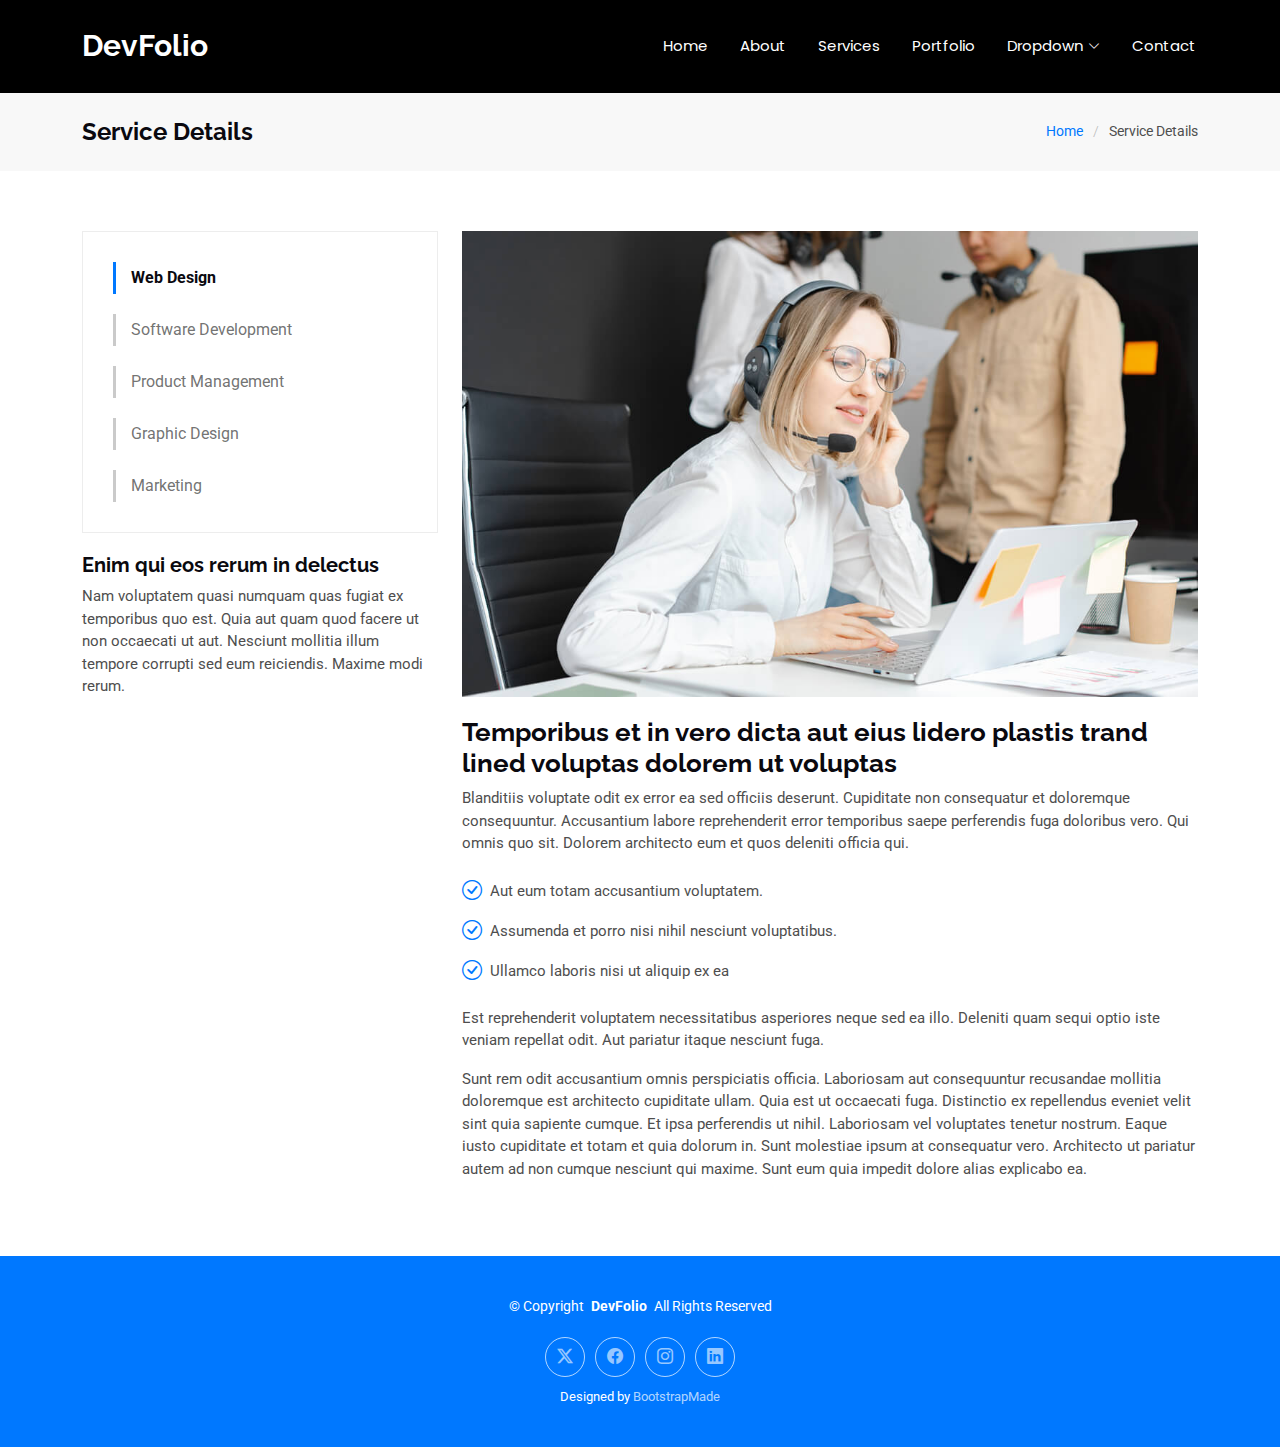
<file: service-details.html>
<!DOCTYPE html>
<html lang="en">

<head>
  <meta charset="utf-8">
  <meta content="width=device-width, initial-scale=1.0" name="viewport">
  <title>Service Details - DevFolio Bootstrap Template</title>
  <meta name="description" content="">
  <meta name="keywords" content="">

  <!-- Favicons -->
  <link href="assets/img/favicon.png" rel="icon">
  <link href="assets/img/apple-touch-icon.png" rel="apple-touch-icon">

  <!-- Fonts -->
  <link href="https://fonts.googleapis.com" rel="preconnect">
  <link href="https://fonts.gstatic.com" rel="preconnect" crossorigin>
  <link href="https://fonts.googleapis.com/css2?family=Roboto:ital,wght@0,100;0,300;0,400;0,500;0,700;0,900;1,100;1,300;1,400;1,500;1,700;1,900&family=Poppins:ital,wght@0,100;0,200;0,300;0,400;0,500;0,600;0,700;0,800;0,900;1,100;1,200;1,300;1,400;1,500;1,600;1,700;1,800;1,900&family=Raleway:ital,wght@0,100;0,200;0,300;0,400;0,500;0,600;0,700;0,800;0,900;1,100;1,200;1,300;1,400;1,500;1,600;1,700;1,800;1,900&display=swap" rel="stylesheet">

  <!-- Vendor CSS Files -->
  <link href="assets/vendor/bootstrap/css/bootstrap.min.css" rel="stylesheet">
  <link href="assets/vendor/bootstrap-icons/bootstrap-icons.css" rel="stylesheet">
  <link href="assets/vendor/aos/aos.css" rel="stylesheet">
  <link href="assets/vendor/glightbox/css/glightbox.min.css" rel="stylesheet">
  <link href="assets/vendor/swiper/swiper-bundle.min.css" rel="stylesheet">

  <!-- Main CSS File -->
  <link href="assets/css/main.css" rel="stylesheet">

  <!-- =======================================================
  * Template Name: DevFolio
  * Template URL: https://bootstrapmade.com/devfolio-bootstrap-portfolio-html-template/
  * Updated: Aug 07 2024 with Bootstrap v5.3.3
  * Author: BootstrapMade.com
  * License: https://bootstrapmade.com/license/
  ======================================================== -->
</head>

<body class="service-details-page">

  <header id="header" class="header d-flex align-items-center sticky-top">
    <div class="container-fluid container-xl position-relative d-flex align-items-center justify-content-between">

      <a href="index.html" class="logo d-flex align-items-center">
        <!-- Uncomment the line below if you also wish to use an image logo -->
        <!-- <img src="assets/img/logo.png" alt=""> -->
        <h1 class="sitename">DevFolio</h1>
      </a>

      <nav id="navmenu" class="navmenu">
        <ul>
          <li><a href="#hero">Home<br></a></li>
          <li><a href="#about">About</a></li>
          <li><a href="#services">Services</a></li>
          <li><a href="#portfolio">Portfolio</a></li>
          <li class="dropdown"><a href="#"><span>Dropdown</span> <i class="bi bi-chevron-down toggle-dropdown"></i></a>
            <ul>
              <li><a href="#">Dropdown 1</a></li>
              <li class="dropdown"><a href="#"><span>Deep Dropdown</span> <i class="bi bi-chevron-down toggle-dropdown"></i></a>
                <ul>
                  <li><a href="#">Deep Dropdown 1</a></li>
                  <li><a href="#">Deep Dropdown 2</a></li>
                  <li><a href="#">Deep Dropdown 3</a></li>
                  <li><a href="#">Deep Dropdown 4</a></li>
                  <li><a href="#">Deep Dropdown 5</a></li>
                </ul>
              </li>
              <li><a href="#">Dropdown 2</a></li>
              <li><a href="#">Dropdown 3</a></li>
              <li><a href="#">Dropdown 4</a></li>
            </ul>
          </li>
          <li><a href="#contact">Contact</a></li>
        </ul>
        <i class="mobile-nav-toggle d-xl-none bi bi-list"></i>
      </nav>

    </div>
  </header>

  <main class="main">

    <!-- Page Title -->
    <div class="page-title" data-aos="fade">
      <div class="container d-lg-flex justify-content-between align-items-center">
        <h1 class="mb-2 mb-lg-0">Service Details</h1>
        <nav class="breadcrumbs">
          <ol>
            <li><a href="index.html">Home</a></li>
            <li class="current">Service Details</li>
          </ol>
        </nav>
      </div>
    </div><!-- End Page Title -->

    <!-- Service Details Section -->
    <section id="service-details" class="service-details section">

      <div class="container">

        <div class="row gy-4">

          <div class="col-lg-4" data-aos="fade-up" data-aos-delay="100">
            <div class="services-list">
              <a href="#" class="active">Web Design</a>
              <a href="#">Software Development</a>
              <a href="#">Product Management</a>
              <a href="#">Graphic Design</a>
              <a href="#">Marketing</a>
            </div>

            <h4>Enim qui eos rerum in delectus</h4>
            <p>Nam voluptatem quasi numquam quas fugiat ex temporibus quo est. Quia aut quam quod facere ut non occaecati ut aut. Nesciunt mollitia illum tempore corrupti sed eum reiciendis. Maxime modi rerum.</p>
          </div>

          <div class="col-lg-8" data-aos="fade-up" data-aos-delay="200">
            <img src="assets/img/services.jpg" alt="" class="img-fluid services-img">
            <h3>Temporibus et in vero dicta aut eius lidero plastis trand lined voluptas dolorem ut voluptas</h3>
            <p>
              Blanditiis voluptate odit ex error ea sed officiis deserunt. Cupiditate non consequatur et doloremque consequuntur. Accusantium labore reprehenderit error temporibus saepe perferendis fuga doloribus vero. Qui omnis quo sit. Dolorem architecto eum et quos deleniti officia qui.
            </p>
            <ul>
              <li><i class="bi bi-check-circle"></i> <span>Aut eum totam accusantium voluptatem.</span></li>
              <li><i class="bi bi-check-circle"></i> <span>Assumenda et porro nisi nihil nesciunt voluptatibus.</span></li>
              <li><i class="bi bi-check-circle"></i> <span>Ullamco laboris nisi ut aliquip ex ea</span></li>
            </ul>
            <p>
              Est reprehenderit voluptatem necessitatibus asperiores neque sed ea illo. Deleniti quam sequi optio iste veniam repellat odit. Aut pariatur itaque nesciunt fuga.
            </p>
            <p>
              Sunt rem odit accusantium omnis perspiciatis officia. Laboriosam aut consequuntur recusandae mollitia doloremque est architecto cupiditate ullam. Quia est ut occaecati fuga. Distinctio ex repellendus eveniet velit sint quia sapiente cumque. Et ipsa perferendis ut nihil. Laboriosam vel voluptates tenetur nostrum. Eaque iusto cupiditate et totam et quia dolorum in. Sunt molestiae ipsum at consequatur vero. Architecto ut pariatur autem ad non cumque nesciunt qui maxime. Sunt eum quia impedit dolore alias explicabo ea.
            </p>
          </div>

        </div>

      </div>

    </section><!-- /Service Details Section -->

  </main>

  <footer id="footer" class="footer accent-background">

    <div class="container">
      <div class="copyright text-center ">
        <p>© <span>Copyright</span> <strong class="px-1 sitename">DevFolio</strong> <span>All Rights Reserved</span></p>
      </div>
      <div class="social-links d-flex justify-content-center">
        <a href=""><i class="bi bi-twitter-x"></i></a>
        <a href=""><i class="bi bi-facebook"></i></a>
        <a href=""><i class="bi bi-instagram"></i></a>
        <a href=""><i class="bi bi-linkedin"></i></a>
      </div>
      <div class="credits">
        <!-- All the links in the footer should remain intact. -->
        <!-- You can delete the links only if you've purchased the pro version. -->
        <!-- Licensing information: https://bootstrapmade.com/license/ -->
        <!-- Purchase the pro version with working PHP/AJAX contact form: [buy-url] -->
        Designed by <a href="https://bootstrapmade.com/">BootstrapMade</a>
      </div>
    </div>

  </footer>

  <!-- Scroll Top -->
  <a href="#" id="scroll-top" class="scroll-top d-flex align-items-center justify-content-center"><i class="bi bi-arrow-up-short"></i></a>

  <!-- Preloader -->
  <div id="preloader"></div>

  <!-- Vendor JS Files -->
  <script src="assets/vendor/bootstrap/js/bootstrap.bundle.min.js"></script>
  <script src="assets/vendor/php-email-form/validate.js"></script>
  <script src="assets/vendor/aos/aos.js"></script>
  <script src="assets/vendor/typed.js/typed.umd.js"></script>
  <script src="assets/vendor/waypoints/noframework.waypoints.js"></script>
  <script src="assets/vendor/purecounter/purecounter_vanilla.js"></script>
  <script src="assets/vendor/glightbox/js/glightbox.min.js"></script>
  <script src="assets/vendor/imagesloaded/imagesloaded.pkgd.min.js"></script>
  <script src="assets/vendor/isotope-layout/isotope.pkgd.min.js"></script>
  <script src="assets/vendor/swiper/swiper-bundle.min.js"></script>

  <!-- Main JS File -->
  <script src="assets/js/main.js"></script>

</body>

</html>
</file>
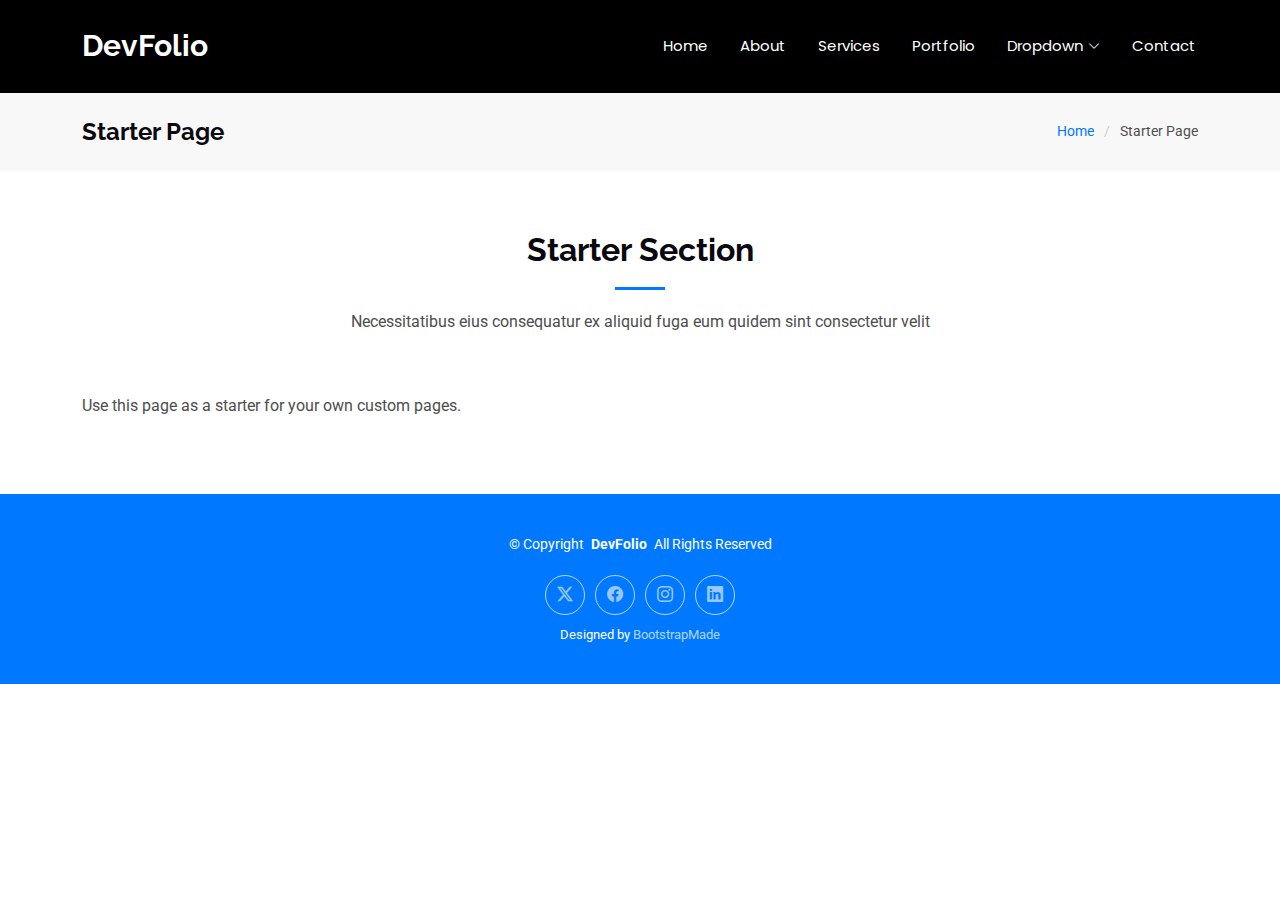
<file: starter-page.html>
<!DOCTYPE html>
<html lang="en">

<head>
  <meta charset="utf-8">
  <meta content="width=device-width, initial-scale=1.0" name="viewport">
  <title>Starter Page - DevFolio Bootstrap Template</title>
  <meta name="description" content="">
  <meta name="keywords" content="">

  <!-- Favicons -->
  <link href="assets/img/favicon.png" rel="icon">
  <link href="assets/img/apple-touch-icon.png" rel="apple-touch-icon">

  <!-- Fonts -->
  <link href="https://fonts.googleapis.com" rel="preconnect">
  <link href="https://fonts.gstatic.com" rel="preconnect" crossorigin>
  <link href="https://fonts.googleapis.com/css2?family=Roboto:ital,wght@0,100;0,300;0,400;0,500;0,700;0,900;1,100;1,300;1,400;1,500;1,700;1,900&family=Poppins:ital,wght@0,100;0,200;0,300;0,400;0,500;0,600;0,700;0,800;0,900;1,100;1,200;1,300;1,400;1,500;1,600;1,700;1,800;1,900&family=Raleway:ital,wght@0,100;0,200;0,300;0,400;0,500;0,600;0,700;0,800;0,900;1,100;1,200;1,300;1,400;1,500;1,600;1,700;1,800;1,900&display=swap" rel="stylesheet">

  <!-- Vendor CSS Files -->
  <link href="assets/vendor/bootstrap/css/bootstrap.min.css" rel="stylesheet">
  <link href="assets/vendor/bootstrap-icons/bootstrap-icons.css" rel="stylesheet">
  <link href="assets/vendor/aos/aos.css" rel="stylesheet">
  <link href="assets/vendor/glightbox/css/glightbox.min.css" rel="stylesheet">
  <link href="assets/vendor/swiper/swiper-bundle.min.css" rel="stylesheet">

  <!-- Main CSS File -->
  <link href="assets/css/main.css" rel="stylesheet">

  <!-- =======================================================
  * Template Name: DevFolio
  * Template URL: https://bootstrapmade.com/devfolio-bootstrap-portfolio-html-template/
  * Updated: Aug 07 2024 with Bootstrap v5.3.3
  * Author: BootstrapMade.com
  * License: https://bootstrapmade.com/license/
  ======================================================== -->
</head>

<body class="starter-page-page">

  <header id="header" class="header d-flex align-items-center sticky-top">
    <div class="container-fluid container-xl position-relative d-flex align-items-center justify-content-between">

      <a href="index.html" class="logo d-flex align-items-center">
        <!-- Uncomment the line below if you also wish to use an image logo -->
        <!-- <img src="assets/img/logo.png" alt=""> -->
        <h1 class="sitename">DevFolio</h1>
      </a>

      <nav id="navmenu" class="navmenu">
        <ul>
          <li><a href="#hero">Home<br></a></li>
          <li><a href="#about">About</a></li>
          <li><a href="#services">Services</a></li>
          <li><a href="#portfolio">Portfolio</a></li>
          <li class="dropdown"><a href="#"><span>Dropdown</span> <i class="bi bi-chevron-down toggle-dropdown"></i></a>
            <ul>
              <li><a href="#">Dropdown 1</a></li>
              <li class="dropdown"><a href="#"><span>Deep Dropdown</span> <i class="bi bi-chevron-down toggle-dropdown"></i></a>
                <ul>
                  <li><a href="#">Deep Dropdown 1</a></li>
                  <li><a href="#">Deep Dropdown 2</a></li>
                  <li><a href="#">Deep Dropdown 3</a></li>
                  <li><a href="#">Deep Dropdown 4</a></li>
                  <li><a href="#">Deep Dropdown 5</a></li>
                </ul>
              </li>
              <li><a href="#">Dropdown 2</a></li>
              <li><a href="#">Dropdown 3</a></li>
              <li><a href="#">Dropdown 4</a></li>
            </ul>
          </li>
          <li><a href="#contact">Contact</a></li>
        </ul>
        <i class="mobile-nav-toggle d-xl-none bi bi-list"></i>
      </nav>

    </div>
  </header>

  <main class="main">

    <!-- Page Title -->
    <div class="page-title" data-aos="fade">
      <div class="container d-lg-flex justify-content-between align-items-center">
        <h1 class="mb-2 mb-lg-0">Starter Page</h1>
        <nav class="breadcrumbs">
          <ol>
            <li><a href="index.html">Home</a></li>
            <li class="current">Starter Page</li>
          </ol>
        </nav>
      </div>
    </div><!-- End Page Title -->

    <!-- Starter Section Section -->
    <section id="starter-section" class="starter-section section">

      <!-- Section Title -->
      <div class="container section-title" data-aos="fade-up">
        <h2>Starter Section</h2>
        <p>Necessitatibus eius consequatur ex aliquid fuga eum quidem sint consectetur velit</p>
      </div><!-- End Section Title -->

      <div class="container" data-aos="fade-up">
        <p>Use this page as a starter for your own custom pages.</p>
      </div>

    </section><!-- /Starter Section Section -->

  </main>

  <footer id="footer" class="footer accent-background">

    <div class="container">
      <div class="copyright text-center ">
        <p>© <span>Copyright</span> <strong class="px-1 sitename">DevFolio</strong> <span>All Rights Reserved</span></p>
      </div>
      <div class="social-links d-flex justify-content-center">
        <a href=""><i class="bi bi-twitter-x"></i></a>
        <a href=""><i class="bi bi-facebook"></i></a>
        <a href=""><i class="bi bi-instagram"></i></a>
        <a href=""><i class="bi bi-linkedin"></i></a>
      </div>
      <div class="credits">
        <!-- All the links in the footer should remain intact. -->
        <!-- You can delete the links only if you've purchased the pro version. -->
        <!-- Licensing information: https://bootstrapmade.com/license/ -->
        <!-- Purchase the pro version with working PHP/AJAX contact form: [buy-url] -->
        Designed by <a href="https://bootstrapmade.com/">BootstrapMade</a>
      </div>
    </div>

  </footer>

  <!-- Scroll Top -->
  <a href="#" id="scroll-top" class="scroll-top d-flex align-items-center justify-content-center"><i class="bi bi-arrow-up-short"></i></a>

  <!-- Preloader -->
  <div id="preloader"></div>

  <!-- Vendor JS Files -->
  <script src="assets/vendor/bootstrap/js/bootstrap.bundle.min.js"></script>
  <script src="assets/vendor/php-email-form/validate.js"></script>
  <script src="assets/vendor/aos/aos.js"></script>
  <script src="assets/vendor/typed.js/typed.umd.js"></script>
  <script src="assets/vendor/waypoints/noframework.waypoints.js"></script>
  <script src="assets/vendor/purecounter/purecounter_vanilla.js"></script>
  <script src="assets/vendor/glightbox/js/glightbox.min.js"></script>
  <script src="assets/vendor/imagesloaded/imagesloaded.pkgd.min.js"></script>
  <script src="assets/vendor/isotope-layout/isotope.pkgd.min.js"></script>
  <script src="assets/vendor/swiper/swiper-bundle.min.js"></script>

  <!-- Main JS File -->
  <script src="assets/js/main.js"></script>

</body>

</html>
</file>
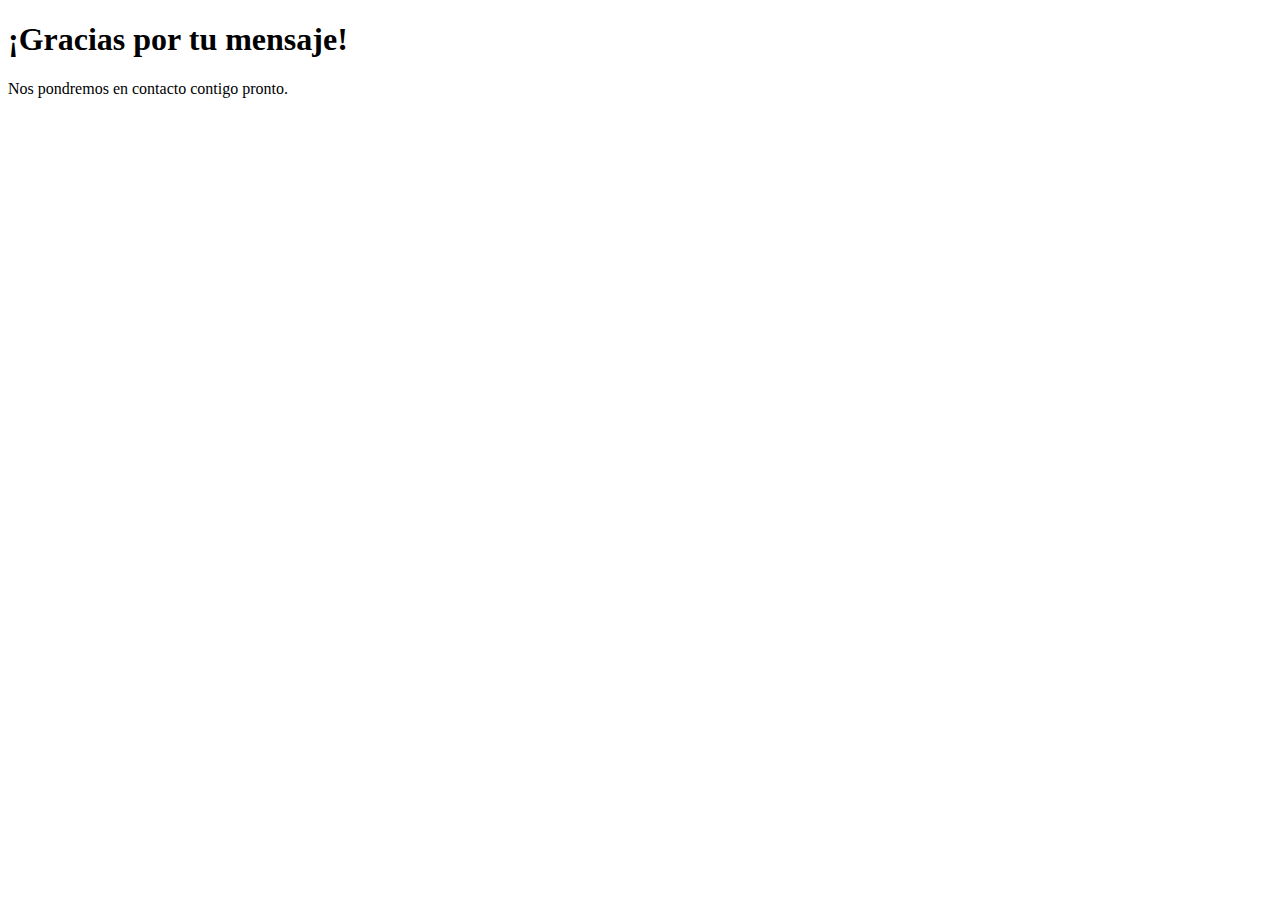
<file: thanks.html>
<!DOCTYPE html>
<html lang="es">
<head>
  <meta charset="UTF-8">
  <meta name="viewport" content="width=device-width, initial-scale=1.0">
  <title>Gracias</title>
</head>
<body>
  <h1>¡Gracias por tu mensaje!</h1>
  <p>Nos pondremos en contacto contigo pronto.</p>
</body>
</html>
</file>
<file: assets/css/main.css>
/**
* Template Name: DevFolio
* Template URL: https://bootstrapmade.com/devfolio-bootstrap-portfolio-html-template/
* Updated: Aug 07 2024 with Bootstrap v5.3.3
* Author: BootstrapMade.com
* License: https://bootstrapmade.com/license/
*/

/*--------------------------------------------------------------
# Font & Color Variables
# Help: https://bootstrapmade.com/color-system/
--------------------------------------------------------------*/
/* Fonts */
:root {
  --default-font: "Roboto",  system-ui, -apple-system, "Segoe UI", Roboto, "Helvetica Neue", Arial, "Noto Sans", "Liberation Sans", sans-serif, "Apple Color Emoji", "Segoe UI Emoji", "Segoe UI Symbol", "Noto Color Emoji";
  --heading-font: "Raleway",  sans-serif;
  --nav-font: "Poppins",  sans-serif;
}

/* Global Colors - The following color variables are used throughout the website. Updating them here will change the color scheme of the entire website */
:root { 
  --background-color: #ffffff; /* Background color for the entire website, including individual sections */
  --default-color: #4e4e4e; /* Default color used for the majority of the text content across the entire website */
  --heading-color: #0a090f; /* Color for headings, subheadings and title throughout the website */
  --accent-color: #0078ff; /* Accent color that represents your brand on the website. It's used for buttons, links, and other elements that need to stand out */
  --surface-color: #ffffff; /* The surface color is used as a background of boxed elements within sections, such as cards, icon boxes, or other elements that require a visual separation from the global background. */
  --contrast-color: #ffffff; /* Contrast color for text, ensuring readability against backgrounds of accent, heading, or default colors. */
}

/* Nav Menu Colors - The following color variables are used specifically for the navigation menu. They are separate from the global colors to allow for more customization options */
:root {
  --nav-color: #ffffff;  /* The default color of the main navmenu links */
  --nav-hover-color: #ffffff; /* Applied to main navmenu links when they are hovered over or active */
  --nav-mobile-background-color: #ffffff; /* Used as the background color for mobile navigation menu */
  --nav-dropdown-background-color: #ffffff; /* Used as the background color for dropdown items that appear when hovering over primary navigation items */
  --nav-dropdown-color: #212529; /* Used for navigation links of the dropdown items in the navigation menu. */
  --nav-dropdown-hover-color: #0078ff; /* Similar to --nav-hover-color, this color is applied to dropdown navigation links when they are hovered over. */
}

/* Color Presets - These classes override global colors when applied to any section or element, providing reuse of the sam color scheme. */

.light-background {
  --background-color: transparent;
  --surface-color: #ffffff;
}

.dark-background {
  --background-color: #060606;
  --default-color: #ffffff;
  --heading-color: #ffffff;
  --surface-color: #252525;
  --contrast-color: #ffffff;
}

.accent-background {
  --background-color: #0078ff;
  --default-color: #ffffff;
  --heading-color: #ffffff;
  --accent-color: #ffffff;
  --surface-color: #3393ff;
  --contrast-color: #ffffff;
}

/* Smooth scroll */
:root {
  scroll-behavior: smooth;
}

/*--------------------------------------------------------------
# General Styling & Shared Classes
--------------------------------------------------------------*/
body {
  color: var(--default-color);
  background-color: var(--background-color);
  font-family: var(--default-font);
}

a {
  color: var(--accent-color);
  text-decoration: none;
  transition: 0.3s;
}

a:hover {
  color: color-mix(in srgb, var(--accent-color), transparent 25%);
  text-decoration: none;
}

h1,
h2,
h3,
h4,
h5,
h6 {
  color: var(--heading-color);
  font-family: var(--heading-font);
}

/* PHP Email Form Messages
------------------------------*/
.php-email-form .error-message {
  display: none;
  background: #df1529;
  color: #ffffff;
  text-align: left;
  padding: 15px;
  margin-bottom: 24px;
  font-weight: 600;
}

.php-email-form .sent-message {
  display: none;
  color: #ffffff;
  background: #059652;
  text-align: center;
  padding: 15px;
  margin-bottom: 24px;
  font-weight: 600;
}

.php-email-form .loading {
  display: none;
  background: var(--surface-color);
  text-align: center;
  padding: 15px;
  margin-bottom: 24px;
}

.php-email-form .loading:before {
  content: "";
  display: inline-block;
  border-radius: 50%;
  width: 24px;
  height: 24px;
  margin: 0 10px -6px 0;
  border: 3px solid var(--accent-color);
  border-top-color: var(--surface-color);
  animation: php-email-form-loading 1s linear infinite;
}

@keyframes php-email-form-loading {
  0% {
    transform: rotate(0deg);
  }

  100% {
    transform: rotate(360deg);
  }
}

/*--------------------------------------------------------------
# Global Header
--------------------------------------------------------------*/
.header {
  --background-color: #000000;
  --default-color: #ffffff;
  --heading-color: #ffffff;
  color: var(--default-color);
  background-color: var(--background-color);
  padding: 20px 0;
  transition: all 0.5s;
  z-index: 997;
}

.header .logo {
  line-height: 1;
}

.header .logo img {
  max-height: 32px;
  margin-right: 8px;
}

.header .logo h1 {
  font-size: 30px;
  margin: 0;
  font-weight: 700;
  color: var(--heading-color);
}

.scrolled .header {
  box-shadow: 0px 0 18px rgba(0, 0, 0, 0.1);
}

/*--------------------------------------------------------------
# Navigation Menu
--------------------------------------------------------------*/
/* Desktop Navigation */
@media (min-width: 1200px) {
  .navmenu {
    padding: 0;
  }

  .navmenu ul {
    margin: 0;
    padding: 0;
    display: flex;
    list-style: none;
    align-items: center;
  }

  .navmenu li {
    position: relative;
  }

  .navmenu>ul>li {
    white-space: nowrap;
    padding: 15px 14px;
  }

  .navmenu>ul>li:last-child {
    padding-right: 0;
  }

  .navmenu a,
  .navmenu a:focus {
    color: var(--nav-color);
    font-size: 15px;
    padding: 0 2px;
    font-family: var(--nav-font);
    font-weight: 400;
    display: flex;
    align-items: center;
    justify-content: space-between;
    white-space: nowrap;
    transition: 0.3s;
    position: relative;
  }

  .navmenu a i,
  .navmenu a:focus i {
    font-size: 12px;
    line-height: 0;
    margin-left: 5px;
    transition: 0.3s;
  }

  .navmenu>ul>li>a:before {
    content: "";
    position: absolute;
    width: 100%;
    height: 2px;
    bottom: -6px;
    left: 0;
    background-color: var(--nav-hover-color);
    visibility: hidden;
    width: 0px;
    transition: all 0.3s ease-in-out 0s;
  }

  .navmenu a:hover:before,
  .navmenu li:hover>a:before,
  .navmenu .active:before {
    visibility: visible;
    width: 100%;
  }

  .navmenu li:hover>a,
  .navmenu .active,
  .navmenu .active:focus {
    color: var(--nav-hover-color);
  }

  .navmenu .dropdown ul {
    margin: 0;
    padding: 10px 0;
    background: var(--nav-dropdown-background-color);
    display: block;
    position: absolute;
    visibility: hidden;
    left: 14px;
    top: 130%;
    opacity: 0;
    transition: 0.3s;
    border-radius: 4px;
    z-index: 99;
    box-shadow: 0px 0px 30px rgba(0, 0, 0, 0.1);
  }

  .navmenu .dropdown ul li {
    min-width: 200px;
  }

  .navmenu .dropdown ul a {
    padding: 10px 20px;
    font-size: 15px;
    text-transform: none;
    color: var(--nav-dropdown-color);
  }

  .navmenu .dropdown ul a i {
    font-size: 12px;
  }

  .navmenu .dropdown ul a:hover,
  .navmenu .dropdown ul .active:hover,
  .navmenu .dropdown ul li:hover>a {
    color: var(--nav-dropdown-hover-color);
  }

  .navmenu .dropdown:hover>ul {
    opacity: 1;
    top: 100%;
    visibility: visible;
  }

  .navmenu .dropdown .dropdown ul {
    top: 0;
    left: -90%;
    visibility: hidden;
  }

  .navmenu .dropdown .dropdown:hover>ul {
    opacity: 1;
    top: 0;
    left: -100%;
    visibility: visible;
  }
}

/* Mobile Navigation */
@media (max-width: 1199px) {
  .mobile-nav-toggle {
    color: var(--nav-color);
    font-size: 28px;
    line-height: 0;
    margin-right: 10px;
    cursor: pointer;
    transition: color 0.3s;
  }

  .navmenu {
    padding: 0;
    z-index: 9997;
  }

  .navmenu ul {
    display: none;
    list-style: none;
    position: absolute;
    inset: 60px 20px 20px 20px;
    padding: 10px 0;
    margin: 0;
    border-radius: 6px;
    background-color: var(--nav-mobile-background-color);
    border: 1px solid color-mix(in srgb, var(--default-color), transparent 90%);
    box-shadow: none;
    overflow-y: auto;
    transition: 0.3s;
    z-index: 9998;
  }

  .navmenu a,
  .navmenu a:focus {
    color: var(--nav-dropdown-color);
    padding: 10px 20px;
    font-family: var(--nav-font);
    font-size: 17px;
    font-weight: 500;
    display: flex;
    align-items: center;
    justify-content: space-between;
    white-space: nowrap;
    transition: 0.3s;
  }

  .navmenu a i,
  .navmenu a:focus i {
    font-size: 12px;
    line-height: 0;
    margin-left: 5px;
    width: 30px;
    height: 30px;
    display: flex;
    align-items: center;
    justify-content: center;
    border-radius: 50%;
    transition: 0.3s;
    background-color: color-mix(in srgb, var(--accent-color), transparent 90%);
  }

  .navmenu a i:hover,
  .navmenu a:focus i:hover {
    background-color: var(--accent-color);
    color: var(--contrast-color);
  }

  .navmenu a:hover,
  .navmenu .active,
  .navmenu .active:focus {
    color: var(--nav-dropdown-hover-color);
  }

  .navmenu .active i,
  .navmenu .active:focus i {
    background-color: var(--accent-color);
    color: var(--contrast-color);
    transform: rotate(180deg);
  }

  .navmenu .dropdown ul {
    position: static;
    display: none;
    z-index: 99;
    padding: 10px 0;
    margin: 10px 20px;
    background-color: var(--nav-dropdown-background-color);
    transition: all 0.5s ease-in-out;
  }

  .navmenu .dropdown ul ul {
    background-color: rgba(33, 37, 41, 0.1);
  }

  .navmenu .dropdown>.dropdown-active {
    display: block;
    background-color: rgba(33, 37, 41, 0.03);
  }

  .mobile-nav-active {
    overflow: hidden;
  }

  .mobile-nav-active .mobile-nav-toggle {
    color: #fff;
    position: absolute;
    font-size: 32px;
    top: 15px;
    right: 15px;
    margin-right: 0;
    z-index: 9999;
  }

  .mobile-nav-active .navmenu {
    position: fixed;
    overflow: hidden;
    inset: 0;
    background: rgba(33, 37, 41, 0.8);
    transition: 0.3s;
  }

  .mobile-nav-active .navmenu>ul {
    display: block;
  }
}

/*--------------------------------------------------------------
# Global Footer
--------------------------------------------------------------*/
.footer {
  color: var(--default-color);
  background-color: var(--background-color);
  font-size: 14px;
  padding: 40px 0;
  position: relative;
}

.footer .copyright p {
  margin-bottom: 0;
}

.footer .social-links {
  margin-top: 20px;
}

.footer .social-links a {
  display: flex;
  align-items: center;
  justify-content: center;
  width: 40px;
  height: 40px;
  border-radius: 50%;
  border: 1px solid color-mix(in srgb, var(--default-color), transparent 30%);
  font-size: 16px;
  color: color-mix(in srgb, var(--default-color), transparent 40%);
  margin: 0 5px;
  transition: 0.3s;
}

.footer .social-links a:hover {
  color: var(--default-color);
  border-color: var(--default-color);
}

.footer .credits {
  margin-top: 10px;
  font-size: 13px;
  text-align: center;
}

.footer .credits a {
  color: color-mix(in srgb, var(--default-color), transparent 30%);
}

/*--------------------------------------------------------------
# Preloader
--------------------------------------------------------------*/
#preloader {
  position: fixed;
  inset: 0;
  z-index: 999999;
  overflow: hidden;
  background: var(--background-color);
  transition: all 0.6s ease-out;
}

#preloader:before {
  content: "";
  position: fixed;
  top: calc(50% - 30px);
  left: calc(50% - 30px);
  border: 6px solid #ffffff;
  border-color: var(--accent-color) transparent var(--accent-color) transparent;
  border-radius: 50%;
  width: 60px;
  height: 60px;
  animation: animate-preloader 1.5s linear infinite;
}

@keyframes animate-preloader {
  0% {
    transform: rotate(0deg);
  }

  100% {
    transform: rotate(360deg);
  }
}

/*--------------------------------------------------------------
# Scroll Top Button
--------------------------------------------------------------*/
.scroll-top {
  position: fixed;
  visibility: hidden;
  opacity: 0;
  right: 15px;
  bottom: -15px;
  z-index: 99999;
  background-color: var(--accent-color);
  width: 44px;
  height: 44px;
  border-radius: 50px;
  transition: all 0.4s;
}

.scroll-top i {
  font-size: 24px;
  color: var(--contrast-color);
  line-height: 0;
}

.scroll-top:hover {
  background-color: color-mix(in srgb, var(--accent-color), transparent 20%);
  color: var(--contrast-color);
}

.scroll-top.active {
  visibility: visible;
  opacity: 1;
  bottom: 15px;
}

/*--------------------------------------------------------------
# Disable aos animation delay on mobile devices
--------------------------------------------------------------*/
@media screen and (max-width: 768px) {
  [data-aos-delay] {
    transition-delay: 0 !important;
  }
}

/*--------------------------------------------------------------
# Global Page Titles & Breadcrumbs
--------------------------------------------------------------*/
.page-title {
  --background-color: color-mix(in srgb, var(--default-color), transparent 96%);
  color: var(--default-color);
  background-color: var(--background-color);
  padding: 25px 0;
  position: relative;
}

.page-title h1 {
  font-size: 24px;
  font-weight: 700;
}

.page-title .breadcrumbs ol {
  display: flex;
  flex-wrap: wrap;
  list-style: none;
  padding: 0;
  margin: 0;
  font-size: 14px;
  font-weight: 400;
}

.page-title .breadcrumbs ol li+li {
  padding-left: 10px;
}

.page-title .breadcrumbs ol li+li::before {
  content: "/";
  display: inline-block;
  padding-right: 10px;
  color: color-mix(in srgb, var(--default-color), transparent 70%);
}

/*--------------------------------------------------------------
# Global Sections
--------------------------------------------------------------*/
section,
.section {
  color: var(--default-color);
  background-color: var(--background-color);
  padding: 60px 0;
  scroll-margin-top: 92px;
  overflow: clip;
}

@media (max-width: 1199px) {

  section,
  .section {
    scroll-margin-top: 76px;
  }
}

/*--------------------------------------------------------------
# Global Section Titles
--------------------------------------------------------------*/
.section-title {
  text-align: center;
  padding-bottom: 60px;
  position: relative;
}

.section-title h2 {
  font-size: 32px;
  font-weight: 700;
  margin-bottom: 20px;
  padding-bottom: 20px;
  position: relative;
}

.section-title h2:after {
  content: "";
  position: absolute;
  display: block;
  width: 50px;
  height: 3px;
  background: var(--accent-color);
  left: 0;
  right: 0;
  bottom: 0;
  margin: auto;
}

.section-title p {
  margin-bottom: 0;
}

/*--------------------------------------------------------------
# Hero Section
--------------------------------------------------------------*/
.hero {
  width: 100%;
  min-height: calc(100vh - 92px);
  position: relative;
  padding: 60px 0;
  display: flex;
  align-items: center;
  justify-content: center;
}

.hero img {
  position: absolute;
  inset: 0;
  display: block;
  width: 100%;
  height: 100%;
  object-fit: cover;
  z-index: 1;
}

.hero:before {
  content: "";
  background: color-mix(in srgb, var(--background-color), transparent 30%);
  position: absolute;
  inset: 0;
  z-index: 2;
}

.hero .container {
  position: relative;
  z-index: 3;
}

.hero h2 {
  margin: 0;
  font-size: 64px;
  font-weight: 700;
}

.hero p {
  margin: 5px 0 0 0;
  font-size: 36px;
  font-weight: 600;
}

.hero p span {
  letter-spacing: 1px;
}

@media (max-width: 768px) {
  .hero h2 {
    font-size: 32px;
  }

  .hero p {
    font-size: 20px;
  }
}

/*--------------------------------------------------------------
# About Section
--------------------------------------------------------------*/
.about .container {
  background-color: var(--surface-color);
  box-shadow: 0px 2px 15px rgba(0, 0, 0, 0.1);
  padding: 30px;
}

.about .skills-content h5 {
  font-size: 18px;
  font-weight: 700;
  margin: 30px 0 15px 0;
}

.about .progress {
  height: 36px;
  display: block;
  background: none;
  border-radius: 0;
  margin-top: 15px;
}

.about .progress .skill {
  color: var(--default-color);
  padding: 0;
  margin: 0 0 6px 0;
  text-transform: uppercase;
  display: block;
  font-weight: 600;
  font-family: var(--heading-font);
}

.about .progress .skill .val {
  float: right;
  font-style: normal;
}

.about .progress-bar-wrap {
  background: color-mix(in srgb, var(--default-color), transparent 90%);
  height: 10px;
}

.about .progress-bar {
  width: 1px;
  height: 10px;
  transition: 0.9s;
  background-color: var(--accent-color);
}

.about .about-me h4 {
  font-size: 28px;
  position: relative;
  padding-bottom: 10px;
  margin-bottom: 30px;
  font-weight: 700;
}

.about .about-me h4:after {
  content: "";
  position: absolute;
  display: block;
  width: 64px;
  height: 3px;
  background: var(--accent-color);
  left: 0;
  bottom: 0;
  margin: auto;
}

.about .about-me p {
  font-size: 18px;
}

/*--------------------------------------------------------------
# Resume Section
--------------------------------------------------------------*/
.resume .resume-title {
  color: var(--heading-color);
  font-size: 26px;
  font-weight: 700;
  margin-top: 20px;
  margin-bottom: 20px;
}

.resume .resume-item {
  padding: 0 0 20px 20px;
  margin-top: -2px;
  border-left: 2px solid var(--accent-color);
  position: relative;
}

.resume .resume-item h4 {
  line-height: 18px;
  font-size: 18px;
  font-weight: 600;
  text-transform: uppercase;
  color: color-mix(in srgb, var(--default-color), transparent 20%);
  margin-bottom: 10px;
}

.resume .resume-item h5 {
  font-size: 16px;
  padding: 5px 15px;
  display: inline-block;
  font-weight: 600;
  margin-bottom: 10px;
}

.resume .resume-item ul {
  padding-left: 20px;
}

.resume .resume-item ul li {
  padding-bottom: 10px;
}

.resume .resume-item:last-child {
  padding-bottom: 0;
}

.resume .resume-item::before {
  content: "";
  position: absolute;
  width: 16px;
  height: 16px;
  border-radius: 50px;
  left: -9px;
  top: 0;
  background: var(--background-color);
  border: 2px solid var(--accent-color);
}

/*--------------------------------------------------------------
# Services Section
--------------------------------------------------------------*/
.services .service-item {
  background-color: var(--surface-color);
  box-shadow: 0px 5px 90px 0px rgba(0, 0, 0, 0.1);
  padding: 60px 30px;
  transition: all ease-in-out 0.3s;
  border-radius: 18px;
  border-bottom: 5px solid var(--surface-color);
  height: 100%;
}

.services .service-item .icon {
  color: var(--contrast-color);
  background: var(--accent-color);
  margin: 0;
  width: 64px;
  height: 64px;
  border-radius: 50px;
  display: flex;
  align-items: center;
  justify-content: center;
  margin-bottom: 20px;
  font-size: 28px;
  transition: ease-in-out 0.3s;
}

.services .service-item h3 {
  font-weight: 700;
  margin: 10px 0 15px 0;
  font-size: 22px;
  transition: ease-in-out 0.3s;
}

.services .service-item p {
  line-height: 24px;
  font-size: 14px;
  margin-bottom: 0;
}

@media (min-width: 1365px) {
  .services .service-item:hover {
    transform: translateY(-10px);
    border-color: var(--accent-color);
  }

  .services .service-item:hover h3 {
    color: var(--accent-color);
  }
}

/*--------------------------------------------------------------
# Stats Section
--------------------------------------------------------------*/
.stats {
  position: relative;
  padding: 120px 0;
}

.stats img {
  position: absolute;
  inset: 0;
  display: block;
  width: 100%;
  height: 100%;
  object-fit: cover;
  z-index: 1;
}

.stats:before {
  content: "";
  background: color-mix(in srgb, var(--background-color), transparent 40%);
  position: absolute;
  inset: 0;
  z-index: 2;
}

.stats .container {
  position: relative;
  z-index: 3;
}

.stats .stats-item {
  padding: 30px;
  width: 100%;
}

.stats .stats-item span {
  font-size: 48px;
  display: block;
  color: var(--default-color);
  font-weight: 700;
}

.stats .stats-item p {
  padding: 0;
  margin: 0;
  font-family: var(--heading-font);
  font-size: 16px;
  font-weight: 700;
  color: color-mix(in srgb, var(--default-color), transparent 40%);
}

/*--------------------------------------------------------------
# Portfolio Section
--------------------------------------------------------------*/
.portfolio .portfolio-filters {
  padding: 0;
  margin: 0 auto 20px auto;
  list-style: none;
  text-align: center;
}

.portfolio .portfolio-filters li {
  cursor: pointer;
  display: inline-block;
  padding: 0;
  font-size: 16px;
  font-weight: 600;
  margin: 0 10px;
  line-height: 1;
  text-transform: uppercase;
  margin-bottom: 5px;
  transition: all 0.3s ease-in-out;
}

.portfolio .portfolio-filters li:hover,
.portfolio .portfolio-filters li.filter-active {
  color: var(--accent-color);
}

.portfolio .portfolio-filters li:first-child {
  margin-left: 0;
}

.portfolio .portfolio-filters li:last-child {
  margin-right: 0;
}

@media (max-width: 575px) {
  .portfolio .portfolio-filters li {
    font-size: 14px;
    margin: 0 5px;
  }
}

.portfolio .portfolio-item {
  position: relative;
}

.portfolio .portfolio-item .portfolio-info {
  opacity: 0;
  position: absolute;
  left: 30px;
  right: 30px;
  bottom: 0;
  z-index: 3;
  transition: all ease-in-out 0.3s;
  background: color-mix(in srgb, var(--background-color), transparent 10%);
  padding: 15px;
}

.portfolio .portfolio-item .portfolio-info h4 {
  font-size: 18px;
  font-weight: 600;
  padding-right: 50px;
}

.portfolio .portfolio-item .portfolio-info p {
  color: color-mix(in srgb, var(--default-color), transparent 30%);
  font-size: 14px;
  margin-bottom: 0;
  padding-right: 50px;
}

.portfolio .portfolio-item .portfolio-info .preview-link,
.portfolio .portfolio-item .portfolio-info .details-link {
  position: absolute;
  right: 50px;
  font-size: 24px;
  top: calc(50% - 14px);
  color: color-mix(in srgb, var(--default-color), transparent 30%);
  transition: 0.3s;
  line-height: 0;
}

.portfolio .portfolio-item .portfolio-info .preview-link:hover,
.portfolio .portfolio-item .portfolio-info .details-link:hover {
  color: var(--accent-color);
}

.portfolio .portfolio-item .portfolio-info .details-link {
  right: 14px;
  font-size: 28px;
}

.portfolio .portfolio-item:hover .portfolio-info {
  opacity: 1;
  bottom: 20px;
}

/*--------------------------------------------------------------
# Pricing Section
--------------------------------------------------------------*/
.pricing .pricing-item {
  border-bottom: 1px dashed color-mix(in srgb, var(--default-color), transparent 60%);
  width: 100%;
  height: 100%;
  padding: 0 0 15px 0;
}

.pricing .pricing-item h3 {
  margin: 0;
  font-size: 20px;
  font-weight: 600;
}

.pricing .pricing-item h4 {
  margin: 0;
  font-size: 18px;
  color: var(--accent-color);
}

/*--------------------------------------------------------------
# Faq Section
--------------------------------------------------------------*/
.faq .content h3 {
  font-weight: 400;
  font-size: 34px;
}

.faq .content p {
  font-size: 15px;
  color: color-mix(in srgb, var(--default-color), transparent 30%);
}

.faq .faq-container .faq-item {
  background-color: var(--surface-color);
  position: relative;
  padding: 20px;
  margin-bottom: 20px;
  box-shadow: 0px 5px 25px 0px rgba(0, 0, 0, 0.1);
  overflow: hidden;
}

.faq .faq-container .faq-item:last-child {
  margin-bottom: 0;
}

.faq .faq-container .faq-item h3 {
  font-weight: 600;
  font-size: 18px;
  line-height: 24px;
  margin: 0 30px 0 0;
  transition: 0.3s;
  cursor: pointer;
  display: flex;
  align-items: flex-start;
}

.faq .faq-container .faq-item h3 .num {
  color: var(--accent-color);
  padding-right: 5px;
}

.faq .faq-container .faq-item h3:hover {
  color: var(--accent-color);
}

.faq .faq-container .faq-item .faq-content {
  display: grid;
  grid-template-rows: 0fr;
  transition: 0.3s ease-in-out;
  visibility: hidden;
  opacity: 0;
}

.faq .faq-container .faq-item .faq-content p {
  margin-bottom: 0;
  overflow: hidden;
}

.faq .faq-container .faq-item .faq-toggle {
  position: absolute;
  top: 20px;
  right: 20px;
  font-size: 16px;
  line-height: 0;
  transition: 0.3s;
  cursor: pointer;
}

.faq .faq-container .faq-item .faq-toggle:hover {
  color: var(--accent-color);
}

.faq .faq-container .faq-active h3 {
  color: var(--accent-color);
}

.faq .faq-container .faq-active .faq-content {
  grid-template-rows: 1fr;
  visibility: visible;
  opacity: 1;
  padding-top: 10px;
}

.faq .faq-container .faq-active .faq-toggle {
  transform: rotate(90deg);
  color: var(--accent-color);
}

/*--------------------------------------------------------------
# Testimonials Section
--------------------------------------------------------------*/
.testimonials {
  padding: 80px 0;
  position: relative;
}

.testimonials:before {
  content: "";
  background: color-mix(in srgb, var(--background-color), transparent 30%);
  position: absolute;
  inset: 0;
  z-index: 2;
}

.testimonials .testimonials-bg {
  position: absolute;
  inset: 0;
  display: block;
  width: 100%;
  height: 100%;
  object-fit: cover;
  z-index: 1;
}

.testimonials .container {
  position: relative;
  z-index: 3;
}

.testimonials .testimonials-carousel,
.testimonials .testimonials-slider {
  overflow: hidden;
}

.testimonials .testimonial-item {
  text-align: center;
}

.testimonials .testimonial-item .testimonial-img {
  width: 100px;
  border-radius: 50%;
  border: 6px solid color-mix(in srgb, var(--default-color), transparent 85%);
  margin: 0 auto;
}

.testimonials .testimonial-item h3 {
  font-size: 20px;
  font-weight: bold;
  margin: 10px 0 5px 0;
}

.testimonials .testimonial-item h4 {
  font-size: 14px;
  margin: 0 0 15px 0;
  color: color-mix(in srgb, var(--default-color), transparent 40%);
}

.testimonials .testimonial-item .stars {
  margin-bottom: 15px;
}

.testimonials .testimonial-item .stars i {
  color: #ffc107;
  margin: 0 1px;
}

.testimonials .testimonial-item .quote-icon-left,
.testimonials .testimonial-item .quote-icon-right {
  color: color-mix(in srgb, var(--default-color), transparent 40%);
  font-size: 26px;
  line-height: 0;
}

.testimonials .testimonial-item .quote-icon-left {
  display: inline-block;
  left: -5px;
  position: relative;
}

.testimonials .testimonial-item .quote-icon-right {
  display: inline-block;
  right: -5px;
  position: relative;
  top: 10px;
  transform: scale(-1, -1);
}

.testimonials .testimonial-item p {
  font-style: italic;
  margin: 0 auto 15px auto;
}

.testimonials .swiper-wrapper {
  height: auto;
}

.testimonials .swiper-pagination {
  margin-top: 20px;
  position: relative;
}

.testimonials .swiper-pagination .swiper-pagination-bullet {
  width: 12px;
  height: 12px;
  background-color: color-mix(in srgb, var(--default-color), transparent 50%);
  opacity: 0.5;
}

.testimonials .swiper-pagination .swiper-pagination-bullet-active {
  background-color: var(--default-color);
  opacity: 1;
}

@media (min-width: 992px) {
  .testimonials .testimonial-item p {
    width: 80%;
  }
}

/*--------------------------------------------------------------
# Contact Section
--------------------------------------------------------------*/
.contact .info-wrap {
  background-color: var(--surface-color);
  box-shadow: 0px 0px 20px rgba(0, 0, 0, 0.1);
  padding: 30px;
  margin-bottom: 30px;
}

.contact .info-item i {
  font-size: 20px;
  color: var(--accent-color);
  width: 56px;
  height: 56px;
  display: flex;
  justify-content: center;
  align-items: center;
  transition: all 0.3s ease-in-out;
  border-radius: 50%;
  border: 1px solid color-mix(in srgb, var(--accent-color), transparent 40%);
  margin-right: 15px;
}

.contact .info-item h3 {
  font-size: 18px;
  font-weight: 700;
  margin: 0 0 2px 0;
}

.contact .info-item p {
  padding: 0;
  margin-bottom: 0;
  font-size: 14px;
}

.contact .info-item:hover i {
  background: var(--accent-color);
  color: var(--contrast-color);
}

.contact .php-email-form {
  background-color: var(--surface-color);
  box-shadow: 0px 0px 20px rgba(0, 0, 0, 0.1);
  padding: 30px;
}

@media (max-width: 575px) {
  .contact .php-email-form {
    padding: 20px;
  }
}

.contact .php-email-form input[type=text],
.contact .php-email-form input[type=email],
.contact .php-email-form textarea {
  font-size: 14px;
  padding: 10px 15px;
  box-shadow: none;
  border-radius: 0;
  color: var(--default-color);
  background-color: color-mix(in srgb, var(--background-color), transparent 50%);
  border-color: color-mix(in srgb, var(--default-color), transparent 80%);
}

.contact .php-email-form input[type=text]:focus,
.contact .php-email-form input[type=email]:focus,
.contact .php-email-form textarea:focus {
  border-color: var(--accent-color);
}

.contact .php-email-form input[type=text]::placeholder,
.contact .php-email-form input[type=email]::placeholder,
.contact .php-email-form textarea::placeholder {
  color: color-mix(in srgb, var(--default-color), transparent 70%);
}

.contact .php-email-form button[type=submit] {
  color: var(--contrast-color);
  background: var(--accent-color);
  border: 0;
  padding: 10px 30px;
  transition: 0.4s;
  border-radius: 50px;
}

.contact .php-email-form button[type=submit]:hover {
  background: color-mix(in srgb, var(--accent-color), transparent 20%);
}

/*--------------------------------------------------------------
# Portfolio Details Section
--------------------------------------------------------------*/
.portfolio-details .portfolio-details-slider img {
  width: 100%;
}

.portfolio-details .swiper-wrapper {
  height: auto;
}

.portfolio-details .swiper-button-prev,
.portfolio-details .swiper-button-next {
  width: 48px;
  height: 48px;
}

.portfolio-details .swiper-button-prev:after,
.portfolio-details .swiper-button-next:after {
  color: rgba(255, 255, 255, 0.8);
  background-color: rgba(0, 0, 0, 0.15);
  font-size: 24px;
  border-radius: 50%;
  width: 48px;
  height: 48px;
  display: flex;
  align-items: center;
  justify-content: center;
  transition: 0.3s;
}

.portfolio-details .swiper-button-prev:hover:after,
.portfolio-details .swiper-button-next:hover:after {
  background-color: rgba(0, 0, 0, 0.3);
}

@media (max-width: 575px) {

  .portfolio-details .swiper-button-prev,
  .portfolio-details .swiper-button-next {
    display: none;
  }
}

.portfolio-details .swiper-pagination {
  margin-top: 20px;
  position: relative;
}

.portfolio-details .swiper-pagination .swiper-pagination-bullet {
  width: 10px;
  height: 10px;
  background-color: color-mix(in srgb, var(--default-color), transparent 85%);
  opacity: 1;
}

.portfolio-details .swiper-pagination .swiper-pagination-bullet-active {
  background-color: var(--accent-color);
}

.portfolio-details .portfolio-info h3 {
  font-size: 22px;
  font-weight: 700;
  margin-bottom: 20px;
  padding-bottom: 20px;
  position: relative;
}

.portfolio-details .portfolio-info h3:after {
  content: "";
  position: absolute;
  display: block;
  width: 50px;
  height: 3px;
  background: var(--accent-color);
  left: 0;
  bottom: 0;
}

.portfolio-details .portfolio-info ul {
  list-style: none;
  padding: 0;
  font-size: 15px;
}

.portfolio-details .portfolio-info ul li {
  display: flex;
  flex-direction: column;
  padding-bottom: 15px;
}

.portfolio-details .portfolio-info ul strong {
  text-transform: uppercase;
  font-weight: 400;
  color: color-mix(in srgb, var(--default-color), transparent 50%);
  font-size: 14px;
}

.portfolio-details .portfolio-info .btn-visit {
  padding: 8px 40px;
  background: var(--accent-color);
  color: var(--contrast-color);
  border-radius: 50px;
  transition: 0.3s;
}

.portfolio-details .portfolio-info .btn-visit:hover {
  background: color-mix(in srgb, var(--accent-color), transparent 20%);
}

.portfolio-details .portfolio-description h2 {
  font-size: 26px;
  font-weight: 700;
  margin-bottom: 20px;
}

.portfolio-details .portfolio-description p {
  padding: 0;
}

.portfolio-details .portfolio-description .testimonial-item {
  padding: 30px 30px 0 30px;
  position: relative;
  background: color-mix(in srgb, var(--default-color), transparent 97%);
  margin-bottom: 50px;
}

.portfolio-details .portfolio-description .testimonial-item .testimonial-img {
  width: 90px;
  border-radius: 50px;
  border: 6px solid var(--background-color);
  float: left;
  margin: 0 10px 0 0;
}

.portfolio-details .portfolio-description .testimonial-item h3 {
  font-size: 18px;
  font-weight: bold;
  margin: 15px 0 5px 0;
  padding-top: 20px;
}

.portfolio-details .portfolio-description .testimonial-item h4 {
  font-size: 14px;
  color: #6c757d;
  margin: 0;
}

.portfolio-details .portfolio-description .testimonial-item .quote-icon-left,
.portfolio-details .portfolio-description .testimonial-item .quote-icon-right {
  color: color-mix(in srgb, var(--accent-color), transparent 50%);
  font-size: 26px;
  line-height: 0;
}

.portfolio-details .portfolio-description .testimonial-item .quote-icon-left {
  display: inline-block;
  left: -5px;
  position: relative;
}

.portfolio-details .portfolio-description .testimonial-item .quote-icon-right {
  display: inline-block;
  right: -5px;
  position: relative;
  top: 10px;
  transform: scale(-1, -1);
}

.portfolio-details .portfolio-description .testimonial-item p {
  font-style: italic;
  margin: 0 0 15px 0 0 0;
  padding: 0;
}

/*--------------------------------------------------------------
# Service Details Section
--------------------------------------------------------------*/
.service-details .services-list {
  background-color: var(--surface-color);
  padding: 10px 30px;
  border: 1px solid color-mix(in srgb, var(--default-color), transparent 90%);
  margin-bottom: 20px;
}

.service-details .services-list a {
  display: block;
  line-height: 1;
  padding: 8px 0 8px 15px;
  border-left: 3px solid color-mix(in srgb, var(--default-color), transparent 70%);
  margin: 20px 0;
  color: color-mix(in srgb, var(--default-color), transparent 20%);
  transition: 0.3s;
}

.service-details .services-list a.active {
  color: var(--heading-color);
  font-weight: 700;
  border-color: var(--accent-color);
}

.service-details .services-list a:hover {
  border-color: var(--accent-color);
}

.service-details .services-img {
  margin-bottom: 20px;
}

.service-details h3 {
  font-size: 26px;
  font-weight: 700;
}

.service-details h4 {
  font-size: 20px;
  font-weight: 700;
}

.service-details p {
  font-size: 15px;
}

.service-details ul {
  list-style: none;
  padding: 0;
  font-size: 15px;
}

.service-details ul li {
  padding: 5px 0;
  display: flex;
  align-items: center;
}

.service-details ul i {
  font-size: 20px;
  margin-right: 8px;
  color: var(--accent-color);
}

/*--------------------------------------------------------------
# Starter Section Section
--------------------------------------------------------------*/
.starter-section {
  /* Add your styles here */
}
</file>
